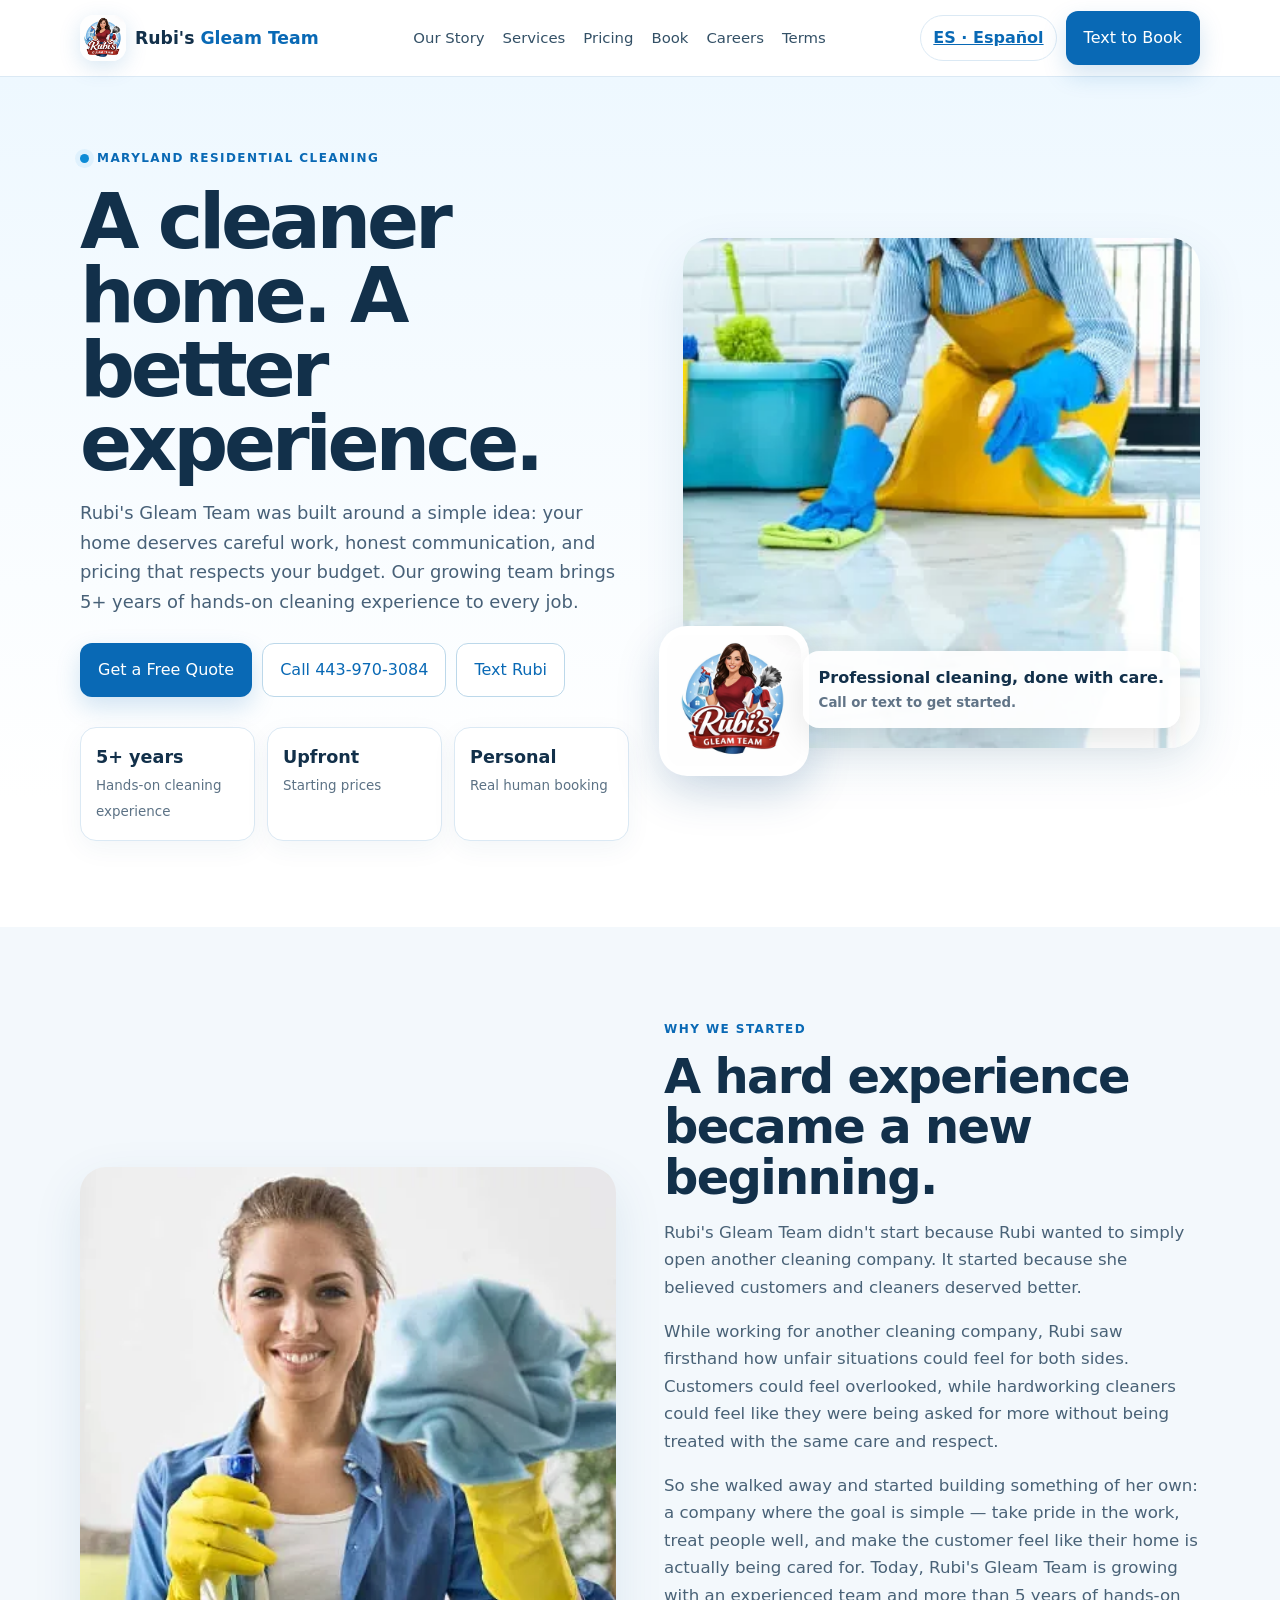
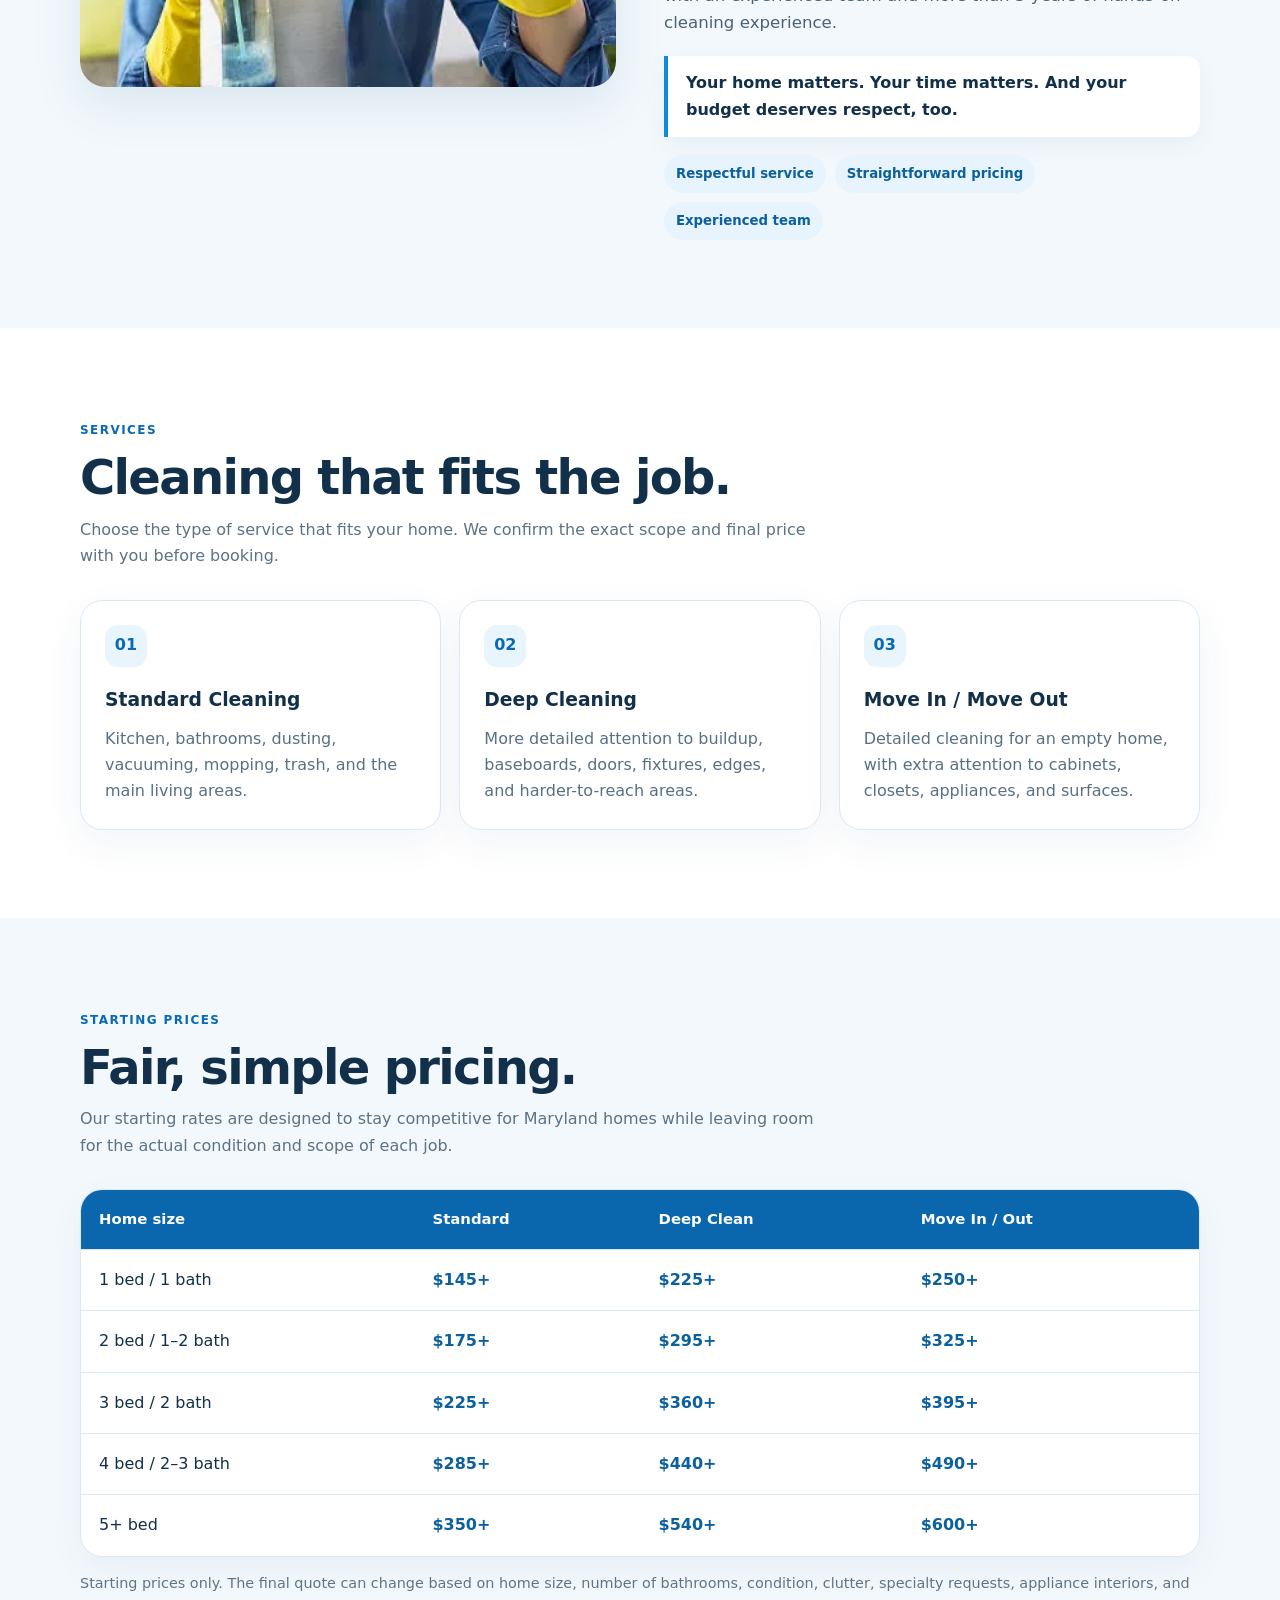
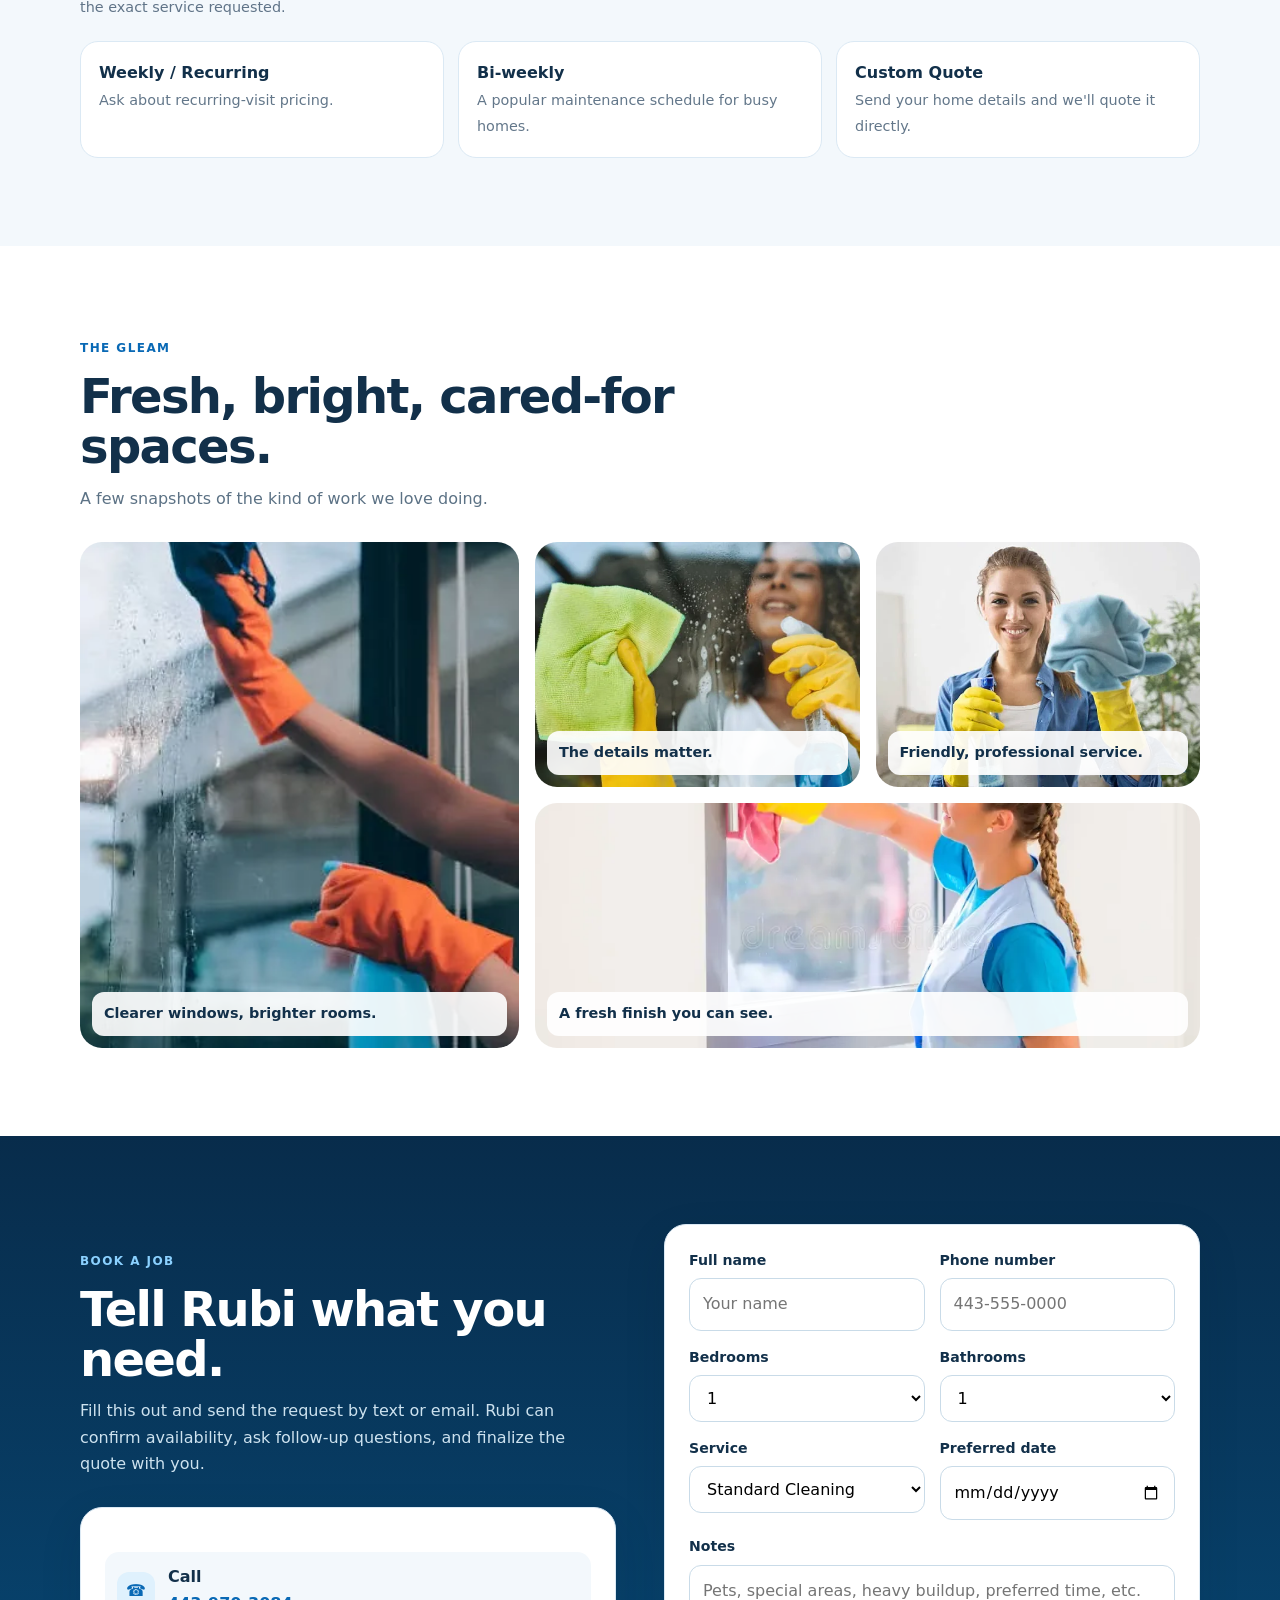
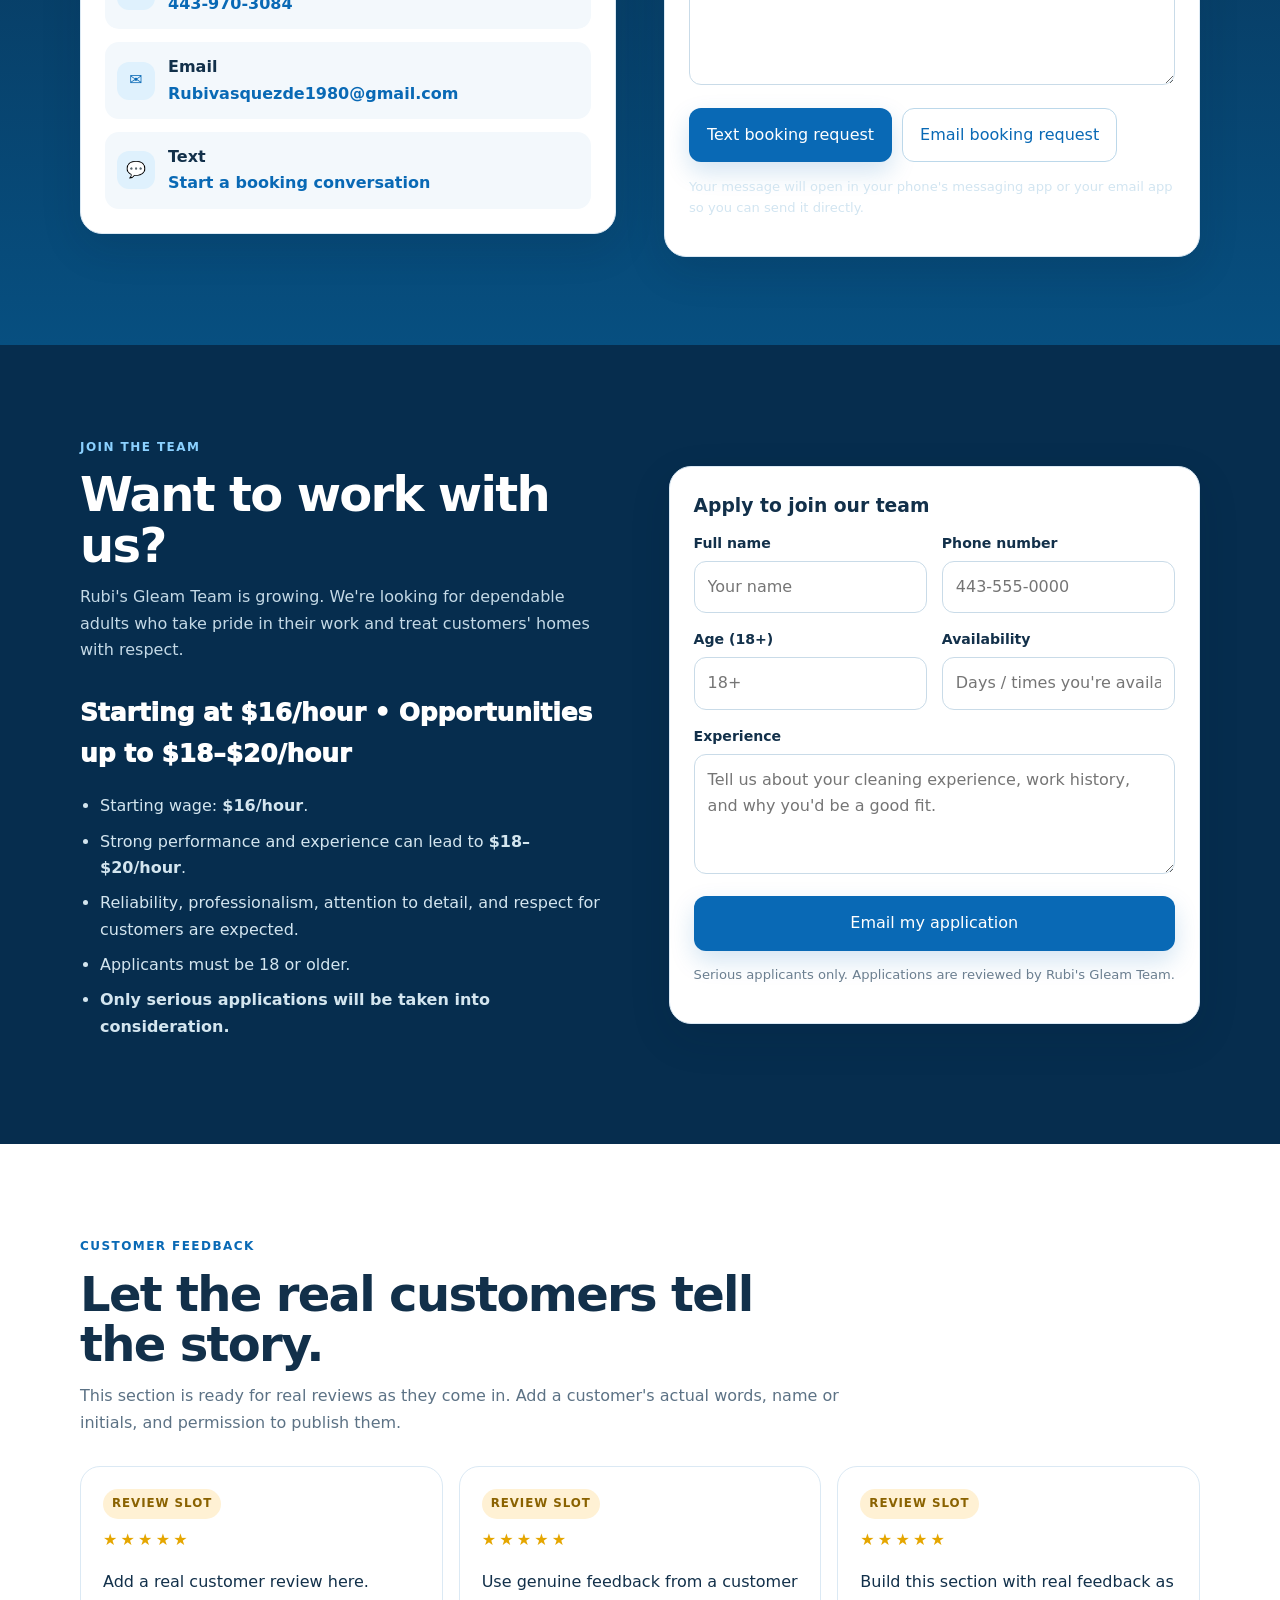
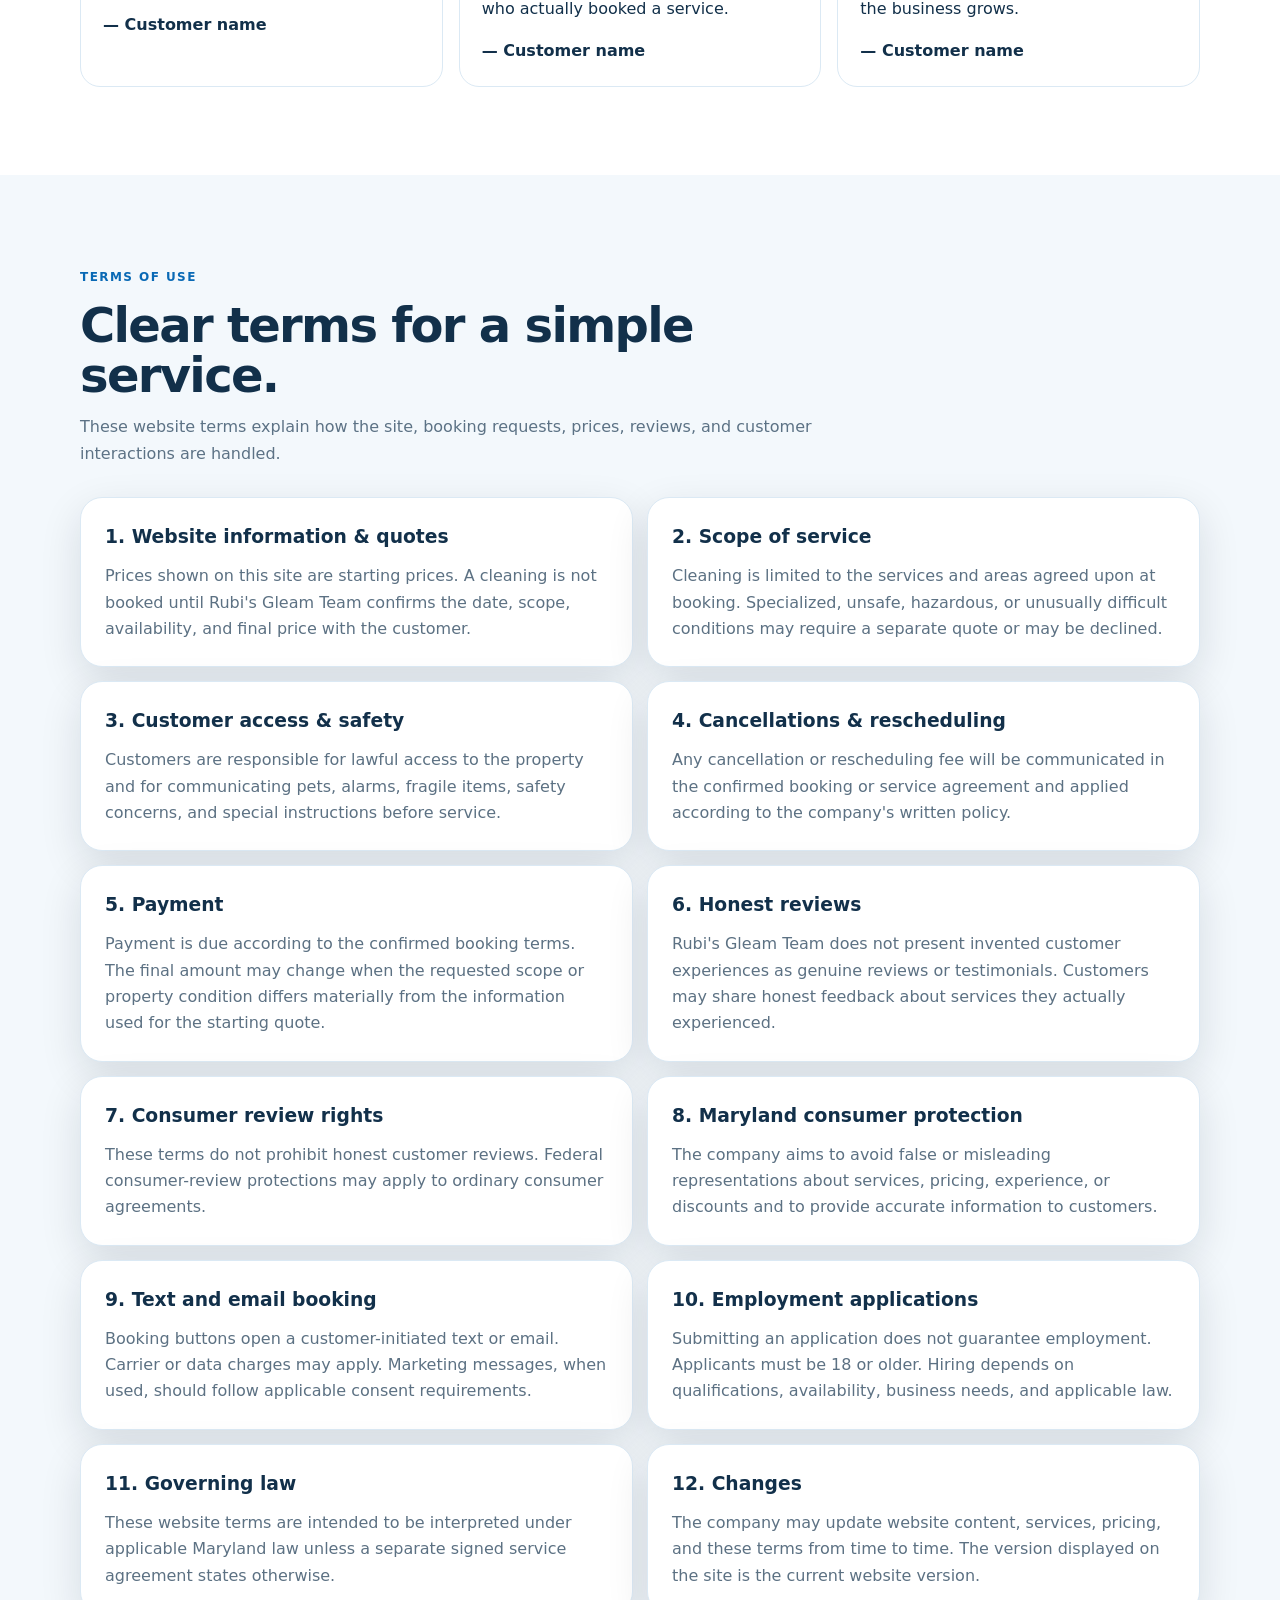
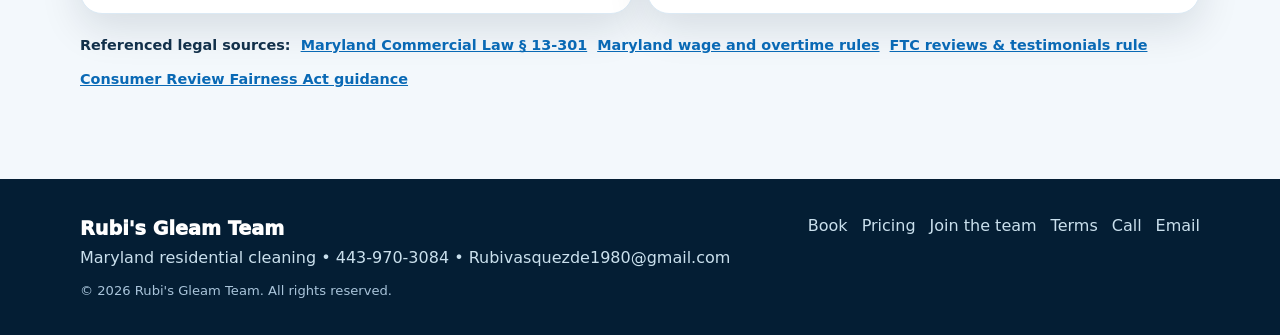
<file: index.html>
<!DOCTYPE html>

<!DOCTYPE html>

<html lang="en">
<head>
<meta charset="utf-8"/>
<meta content="width=device-width, initial-scale=1" name="viewport"/>
<meta content="Rubi's Gleam Team — professional residential cleaning in Maryland. Fair starting prices, experienced cleaners, and easy booking by text or email." name="description"/>
<title>Rubi's Gleam Team | Maryland Cleaning</title>
<style>

:root{--blue:#0969b5;--blue2:#0d8bd6;--ink:#12304a;--muted:#5c7285;--line:#dbe9f4;--soft:#f3f8fc;--white:#fff;--red:#a92b2b;--shadow:0 18px 50px rgba(9,74,125,.10)}
*{box-sizing:border-box} html{scroll-behavior:smooth} body{margin:0;font-family:Inter,ui-sans-serif,system-ui,-apple-system,Segoe UI,Roboto,Arial,sans-serif;color:var(--ink);background:#fff;line-height:1.65} img{max-width:100%;display:block} a{color:inherit} .container{width:min(1120px,92%);margin:auto}
.nav{position:sticky;top:0;z-index:20;background:rgba(255,255,255,.96);backdrop-filter:blur(10px);border-bottom:1px solid var(--line)} .nav-inner{min-height:76px;display:flex;align-items:center;gap:22px;justify-content:space-between} .brand{display:flex;align-items:center;gap:9px;font-weight:900;text-decoration:none;font-size:1.08rem;white-space:nowrap} .brand-logo{width:46px;height:46px;border-radius:14px;object-fit:cover;object-position:center;box-shadow:0 6px 22px rgba(9,105,181,.16)} .brand-text-accent{color:var(--blue)} .nav-links{display:flex;gap:18px;align-items:center;font-size:.93rem} .nav-links a{text-decoration:none;color:#335066} .nav-links a:hover{color:var(--blue)} .lang{border:1px solid var(--line);background:#fff;border-radius:999px;padding:9px 12px;font-weight:800;color:var(--blue);cursor:pointer} .mobile-book{display:none}
.btn{display:inline-flex;align-items:center;justify-content:center;gap:9px;border-radius:12px;padding:13px 17px;text-decoration:none;font-weight:800;border:1px solid transparent;cursor:pointer;font:inherit} .btn-primary{background:var(--blue);color:#fff;box-shadow:0 10px 24px rgba(9,105,181,.18)} .btn-primary:hover{background:#075a9a} .btn-secondary{background:#fff;color:var(--blue);border-color:#bcd8ea} .btn-secondary:hover{background:var(--soft)} .actions{display:flex;flex-wrap:wrap;gap:10px;margin:26px 0 0}
.hero{padding:68px 0 86px;background:linear-gradient(180deg,#eef8ff 0%,#fff 85%)} .hero-grid{display:grid;grid-template-columns:1.03fr .97fr;gap:54px;align-items:center} .eyebrow{display:inline-flex;align-items:center;gap:8px;color:var(--blue);font-weight:900;letter-spacing:.12em;text-transform:uppercase;font-size:.75rem} .dot{width:9px;height:9px;border-radius:50%;background:var(--blue2);box-shadow:0 0 0 5px #dff1fd} h1{font-size:clamp(3.1rem,6vw,5.5rem);line-height:.96;letter-spacing:-.055em;margin:14px 0 18px} h2{font-size:clamp(2rem,4vw,3rem);line-height:1.05;letter-spacing:-.035em;margin:10px 0 14px} h3{margin:0 0 10px} .hero-copy{font-size:1.12rem;color:#486178;max-width:630px} .hero-photo-wrap{position:relative} .hero-photo{height:510px;width:100%;object-fit:cover;object-position:42% center;border-radius:30px;box-shadow:var(--shadow)} .logo-float{position:absolute;left:-24px;bottom:-28px;width:150px;height:150px;object-fit:contain;border-radius:28px;background:#fff;padding:8px;box-shadow:0 18px 44px rgba(9,74,125,.18)} .hero-badge{position:absolute;right:20px;bottom:20px;background:rgba(255,255,255,.94);padding:14px 16px;border-radius:16px;box-shadow:0 12px 34px rgba(0,0,0,.10);font-weight:800} .hero-badge small{display:block;color:#617487;font-weight:600}
.meta-row{display:grid;grid-template-columns:repeat(3,1fr);gap:12px;margin-top:30px} .meta{background:#fff;border:1px solid var(--line);padding:15px;border-radius:16px;box-shadow:0 8px 26px rgba(10,70,125,.05)} .meta strong{display:block;font-size:1.1rem} .meta span{font-size:.84rem;color:var(--muted)}
section{padding:88px 0} .soft{background:var(--soft)} .section-head{max-width:760px;margin-bottom:30px} .section-head p{color:var(--muted);margin:0} .story-grid,.booking-grid,.career-grid{display:grid;grid-template-columns:1fr 1fr;gap:48px;align-items:center} .story-photo{width:100%;height:520px;object-fit:cover;object-position:center;border-radius:26px;box-shadow:var(--shadow)} .story-copy p{color:#496277;font-size:1.04rem} .story-quote{border-left:4px solid var(--blue2);padding:14px 18px;background:#fff;border-radius:0 14px 14px 0;font-weight:800;margin-top:20px;box-shadow:0 8px 24px rgba(10,70,125,.05)} .pill-row{display:flex;flex-wrap:wrap;gap:9px;margin-top:18px} .pill{padding:8px 12px;border-radius:999px;background:#e7f4fd;color:#0c609d;font-weight:800;font-size:.83rem}
.cards{display:grid;grid-template-columns:repeat(3,1fr);gap:18px} .card{padding:24px;border:1px solid var(--line);border-radius:22px;background:#fff;box-shadow:0 13px 40px rgba(10,70,125,.06)} .icon{width:42px;height:42px;border-radius:13px;background:#e9f5fd;color:var(--blue);display:grid;place-items:center;font-weight:900;margin-bottom:18px} .card p{color:#587084;margin:0}
.price-wrap{overflow-x:auto;border:1px solid var(--line);border-radius:22px;background:#fff;box-shadow:0 12px 35px rgba(10,70,125,.05)} table{width:100%;border-collapse:collapse;min-width:720px} th,td{padding:17px 18px;text-align:left;border-bottom:1px solid var(--line)} th{background:#0a66ad;color:#fff;font-size:.93rem} tr:last-child td{border-bottom:0} td strong{color:#0b609f} .price-note{margin:15px 0 0;color:#607488;font-size:.9rem} .pricing-chips{display:grid;grid-template-columns:repeat(3,1fr);gap:14px;margin-top:22px} .price-chip{padding:18px;border-radius:18px;border:1px solid var(--line);background:#fff} .price-chip b{display:block} .price-chip span{color:#63778a;font-size:.9rem}
.gallery-grid{display:grid;grid-template-columns:1.15fr .85fr .85fr;grid-template-rows:245px 245px;gap:16px} figure{margin:0;position:relative;overflow:hidden;border-radius:22px;background:#dfeef7} figure img{width:100%;height:100%;object-fit:cover} .gallery-main{grid-row:1 / span 2} .gallery-wide{grid-column:2 / span 2} figcaption{position:absolute;left:12px;right:12px;bottom:12px;background:rgba(255,255,255,.91);padding:10px 12px;border-radius:12px;font-weight:800;font-size:.9rem}
.booking{background:linear-gradient(180deg,#082c4b,#074f80);color:#fff} .booking .section-head p{color:#cde2ef} .contact-card,.form-card,.apply-card,.legal-card{background:#fff;color:var(--ink);border:1px solid var(--line);border-radius:22px;padding:24px;box-shadow:0 14px 42px rgba(2,26,45,.12)} .contact-lines{display:grid;gap:13px;margin-top:20px} .contact-line{display:flex;gap:13px;align-items:center;padding:12px;border-radius:14px;background:var(--soft)} .contact-line .mini{width:38px;height:38px;border-radius:12px;background:#dff1fd;color:var(--blue);display:grid;place-items:center;font-weight:900} .contact-line a{color:var(--blue);font-weight:850;text-decoration:none} .form-grid{display:grid;grid-template-columns:1fr 1fr;gap:15px} .full{grid-column:1 / -1} label{display:block;font-weight:800;font-size:.88rem;margin-bottom:6px} input,select,textarea{width:100%;border:1px solid #c9dbe8;border-radius:12px;padding:12px 13px;font:inherit;background:#fff} textarea{min-height:120px;resize:vertical} .form-actions{display:flex;gap:10px;flex-wrap:wrap;margin-top:15px} .tiny{font-size:.82rem;color:#688096} .booking .tiny{color:#d2e5f1}
.careers{background:#062d4e;color:#fff} .careers .section-head p{color:#c4d9e6} .pay{font-size:1.55rem;font-weight:950;color:#fff;margin:10px 0 18px} .career-points{padding-left:20px;color:#d3e5ef} .career-points li{margin:9px 0} .apply-card .tiny{color:#6b7f90} .apply-card{max-width:560px;justify-self:end}
.feedback-card{padding:22px;border:1px solid var(--line);border-radius:20px;background:#fff} .feedback-grid{display:grid;grid-template-columns:repeat(3,1fr);gap:16px} .stars{letter-spacing:.2em;color:#e5a600;margin:8px 0} .placeholder{display:inline-block;background:#fff1d4;color:#8a6200;border-radius:999px;padding:5px 9px;font-weight:850;font-size:.74rem;text-transform:uppercase;letter-spacing:.08em}
.legal-grid{display:grid;grid-template-columns:repeat(2,1fr);gap:14px} .legal-card p{margin:0;color:#5c7183} .legal-links{margin-top:20px;display:flex;flex-wrap:wrap;gap:10px;font-size:.9rem} .legal-links a{color:var(--blue);font-weight:800} footer{background:#041e34;color:#cae0ed;padding:34px 0} .footer-grid{display:flex;justify-content:space-between;gap:20px;align-items:flex-start} .footer-brand{font-size:1.2rem;font-weight:950;color:#fff} .footer-links{display:flex;flex-wrap:wrap;gap:14px;justify-content:flex-end} .footer-links a{text-decoration:none}
.lang-hidden{display:none!important}
@media (max-width:900px){.nav-links{display:none}.mobile-book{display:inline-flex;padding:10px 12px}.hero-grid,.story-grid,.booking-grid,.career-grid{grid-template-columns:1fr}.apply-card{justify-self:stretch;max-width:none}.cards,.feedback-grid,.pricing-chips,.legal-grid{grid-template-columns:1fr 1fr}.gallery-grid{grid-template-columns:1fr 1fr;grid-template-rows:250px 250px}.gallery-main{grid-row:1 / span 2}.gallery-wide{grid-column:2}.logo-float{left:18px}}
@media (max-width:640px){section{padding:68px 0}.hero{padding:52px 0 70px}.hero-photo{height:390px}.logo-float{width:106px;height:106px;left:14px;bottom:-18px}.hero-badge{left:88px;right:12px;bottom:14px}.meta-row,.cards,.feedback-grid,.pricing-chips,.legal-grid{grid-template-columns:1fr}.form-grid{grid-template-columns:1fr}.full{grid-column:auto}.gallery-grid{display:block}figure{height:245px;margin-bottom:14px}.footer-grid{flex-direction:column}.footer-links{justify-content:flex-start}.actions .btn,.form-actions .btn{width:100%}}

</style></head>
<body>
<nav aria-label="Main navigation" class="nav">
<div class="container nav-inner">
<a aria-label="Rubi's Gleam Team home" class="brand" href="#top"><img alt="Rubi's Gleam Team logo" class="brand-logo" src="[data-uri]"/><span>Rubi's <span class="brand-text-accent">Gleam Team</span></span></a>
<div class="nav-links">
<a data-en="Our Story" data-es="Nuestra historia" href="#story">Our Story</a>
<a data-en="Services" data-es="Servicios" href="#services">Services</a>
<a data-en="Pricing" data-es="Precios" href="#pricing">Pricing</a>
<a data-en="Book" data-es="Reservar" href="#booking">Book</a>
<a data-en="Careers" data-es="Empleo" href="#careers">Careers</a>
<a data-en="Terms" data-es="Términos" href="#terms">Terms</a>
</div>
<div style="display:flex;gap:9px;align-items:center">
<a aria-label="Switch to Spanish" class="lang" href="es.html">ES · Español</a>
<a class="btn btn-primary mobile-book" href="sms:14439703084">Text to Book</a>
</div>
</div>
</nav>
<main id="top">
<section class="hero">
<div class="container hero-grid">
<div>
<span class="eyebrow"><span class="dot"></span><span data-en="Maryland Residential Cleaning" data-es="Limpieza residencial en Maryland">Maryland Residential Cleaning</span></span>
<h1 data-en="A cleaner home. A better experience." data-es="Un hogar más limpio. Una mejor experiencia.">A cleaner home. A better experience.</h1>
<p class="hero-copy" data-en="Rubi's Gleam Team was built around a simple idea: your home deserves careful work, honest communication, and pricing that respects your budget. Our growing team brings 5+ years of hands-on cleaning experience to every job." data-es="Rubi's Gleam Team nació de una idea sencilla: tu hogar merece un trabajo cuidadoso, comunicación honesta y precios que respeten tu presupuesto. Nuestro equipo cuenta con más de 5 años de experiencia práctica en limpieza.">Rubi's Gleam Team was built around a simple idea: your home deserves careful work, honest communication, and pricing that respects your budget. Our growing team brings 5+ years of hands-on cleaning experience to every job.</p>
<div class="actions">
<a class="btn btn-primary" data-en="Get a Free Quote" data-es="Obtener una cotización gratis" href="#booking">Get a Free Quote</a>
<a class="btn btn-secondary" data-en="Call 443-970-3084" data-es="Llamar al 443-970-3084" href="tel:+14439703084">Call 443-970-3084</a>
<a class="btn btn-secondary" data-en="Text Rubi" data-es="Enviar texto a Rubi" href="sms:14439703084">Text Rubi</a>
</div>
<div class="meta-row">
<div class="meta"><strong data-en="5+ years" data-es="5+ años">5+ years</strong><span data-en="Hands-on cleaning experience" data-es="Experiencia práctica en limpieza">Hands-on cleaning experience</span></div>
<div class="meta"><strong data-en="Upfront" data-es="Claro desde el inicio">Upfront</strong><span data-en="Starting prices" data-es="Precios iniciales">Starting prices</span></div>
<div class="meta"><strong data-en="Personal" data-es="Personal">Personal</strong><span data-en="Real human booking" data-es="Reservación con una persona real">Real human booking</span></div>
</div>
</div>
<div class="hero-photo-wrap">
<img alt="Professional cleaner working on a bright floor" class="hero-photo" src="[data-uri]"/>
<img alt="Rubi's Gleam Team logo" class="logo-float" src="[data-uri]"/>
<div class="hero-badge"><span data-en="Professional cleaning, done with care." data-es="Limpieza profesional, hecha con cuidado.">Professional cleaning, done with care.</span><small data-en="Call or text to get started." data-es="Llama o envía un texto para comenzar.">Call or text to get started.</small></div>
</div>
</div>
</section>
<section class="soft" id="story">
<div class="container story-grid">
<div><img alt="Smiling professional cleaner" class="story-photo" src="[data-uri]"/></div>
<div>
<span class="eyebrow" data-en="Why we started" data-es="Por qué empezamos">Why we started</span>
<h2 data-en="A hard experience became a new beginning." data-es="Una experiencia difícil se convirtió en un nuevo comienzo.">A hard experience became a new beginning.</h2>
<div class="story-copy">
<p data-en="Rubi's Gleam Team didn't start because Rubi wanted to simply open another cleaning company. It started because she believed customers and cleaners deserved better." data-es="Rubi's Gleam Team no nació simplemente porque Rubi quisiera abrir otra empresa de limpieza. Nació porque ella creyó que tanto los clientes como los trabajadores merecían algo mejor.">Rubi's Gleam Team didn't start because Rubi wanted to simply open another cleaning company. It started because she believed customers and cleaners deserved better.</p>
<p data-en="While working for another cleaning company, Rubi saw firsthand how unfair situations could feel for both sides. Customers could feel overlooked, while hardworking cleaners could feel like they were being asked for more without being treated with the same care and respect." data-es="Mientras trabajaba para otra empresa de limpieza, Rubi vio de primera mano lo injustas que podían sentirse ciertas situaciones para ambos lados. Los clientes podían sentirse ignorados, mientras que los trabajadores dedicados podían sentir que se les pedía más sin recibir el mismo cuidado y respeto.">While working for another cleaning company, Rubi saw firsthand how unfair situations could feel for both sides. Customers could feel overlooked, while hardworking cleaners could feel like they were being asked for more without being treated with the same care and respect.</p>
<p data-en="So she walked away and started building something of her own: a company where the goal is simple — take pride in the work, treat people well, and make the customer feel like their home is actually being cared for. Today, Rubi's Gleam Team is growing with an experienced team and more than 5 years of hands-on cleaning experience." data-es="Así que decidió dar un paso adelante y construir algo propio: una empresa con una meta sencilla — hacer un trabajo del que podamos estar orgullosos, tratar bien a las personas y hacer que el cliente sienta que su hogar realmente está en buenas manos. Hoy, Rubi's Gleam Team sigue creciendo con un equipo experimentado y más de 5 años de experiencia práctica en limpieza.">So she walked away and started building something of her own: a company where the goal is simple — take pride in the work, treat people well, and make the customer feel like their home is actually being cared for. Today, Rubi's Gleam Team is growing with an experienced team and more than 5 years of hands-on cleaning experience.</p>
</div>
<div class="story-quote" data-en="Your home matters. Your time matters. And your budget deserves respect, too." data-es="Tu hogar importa. Tu tiempo importa. Y tu presupuesto también merece respeto.">Your home matters. Your time matters. And your budget deserves respect, too.</div>
<div class="pill-row"><span class="pill" data-en="Respectful service" data-es="Servicio respetuoso">Respectful service</span><span class="pill" data-en="Straightforward pricing" data-es="Precios claros">Straightforward pricing</span><span class="pill" data-en="Experienced team" data-es="Equipo con experiencia">Experienced team</span></div>
</div>
</div>
</section>
<section id="services">
<div class="container">
<div class="section-head"><span class="eyebrow" data-en="Services" data-es="Servicios">Services</span><h2 data-en="Cleaning that fits the job." data-es="Limpieza que se adapta al trabajo.">Cleaning that fits the job.</h2><p data-en="Choose the type of service that fits your home. We confirm the exact scope and final price with you before booking." data-es="Elige el tipo de servicio que mejor se adapte a tu hogar. Confirmamos contigo el alcance exacto y el precio final antes de reservar.">Choose the type of service that fits your home. We confirm the exact scope and final price with you before booking.</p></div>
<div class="cards">
<article class="card"><div class="icon">01</div><h3 data-en="Standard Cleaning" data-es="Limpieza estándar">Standard Cleaning</h3><p data-en="Kitchen, bathrooms, dusting, vacuuming, mopping, trash, and the main living areas." data-es="Cocina, baños, quitar polvo, aspirar, trapear, sacar basura y las áreas principales de la casa.">Kitchen, bathrooms, dusting, vacuuming, mopping, trash, and the main living areas.</p></article>
<article class="card"><div class="icon">02</div><h3 data-en="Deep Cleaning" data-es="Limpieza profunda">Deep Cleaning</h3><p data-en="More detailed attention to buildup, baseboards, doors, fixtures, edges, and harder-to-reach areas." data-es="Más atención a acumulación, zócalos, puertas, accesorios, bordes y áreas de difícil acceso.">More detailed attention to buildup, baseboards, doors, fixtures, edges, and harder-to-reach areas.</p></article>
<article class="card"><div class="icon">03</div><h3 data-en="Move In / Move Out" data-es="Mudanza: entrada / salida">Move In / Move Out</h3><p data-en="Detailed cleaning for an empty home, with extra attention to cabinets, closets, appliances, and surfaces." data-es="Limpieza detallada para una casa vacía, con atención adicional a gabinetes, clósets, electrodomésticos y superficies.">Detailed cleaning for an empty home, with extra attention to cabinets, closets, appliances, and surfaces.</p></article>
</div>
</div>
</section>
<section class="soft" id="pricing">
<div class="container">
<div class="section-head"><span class="eyebrow" data-en="Starting prices" data-es="Precios iniciales">Starting prices</span><h2 data-en="Fair, simple pricing." data-es="Precios justos y sencillos.">Fair, simple pricing.</h2><p data-en="Our starting rates are designed to stay competitive for Maryland homes while leaving room for the actual condition and scope of each job." data-es="Nuestros precios iniciales están diseñados para ser competitivos en Maryland, dejando espacio para ajustar según la condición y el alcance real de cada trabajo.">Our starting rates are designed to stay competitive for Maryland homes while leaving room for the actual condition and scope of each job.</p></div>
<div class="price-wrap"><table><thead><tr><th data-en="Home size" data-es="Tamaño del hogar">Home size</th><th data-en="Standard" data-es="Estándar">Standard</th><th data-en="Deep Clean" data-es="Profunda">Deep Clean</th><th data-en="Move In / Out" data-es="Entrada / salida">Move In / Out</th></tr></thead><tbody>
<tr><td data-en="1 bed / 1 bath" data-es="1 recámara / 1 baño">1 bed / 1 bath</td><td><strong>$145+</strong></td><td><strong>$225+</strong></td><td><strong>$250+</strong></td></tr>
<tr><td data-en="2 bed / 1–2 bath" data-es="2 recámaras / 1–2 baños">2 bed / 1–2 bath</td><td><strong>$175+</strong></td><td><strong>$295+</strong></td><td><strong>$325+</strong></td></tr>
<tr><td data-en="3 bed / 2 bath" data-es="3 recámaras / 2 baños">3 bed / 2 bath</td><td><strong>$225+</strong></td><td><strong>$360+</strong></td><td><strong>$395+</strong></td></tr>
<tr><td data-en="4 bed / 2–3 bath" data-es="4 recámaras / 2–3 baños">4 bed / 2–3 bath</td><td><strong>$285+</strong></td><td><strong>$440+</strong></td><td><strong>$490+</strong></td></tr>
<tr><td data-en="5+ bed" data-es="5+ recámaras">5+ bed</td><td><strong>$350+</strong></td><td><strong>$540+</strong></td><td><strong>$600+</strong></td></tr>
</tbody></table></div>
<p class="price-note" data-en="Starting prices only. The final quote can change based on home size, number of bathrooms, condition, clutter, specialty requests, appliance interiors, and the exact service requested." data-es="Solo son precios iniciales. La cotización final puede cambiar según el tamaño, la cantidad de baños, la condición, el desorden, solicitudes especiales, interiores de electrodomésticos y el servicio exacto.">Starting prices only. The final quote can change based on home size, number of bathrooms, condition, clutter, specialty requests, appliance interiors, and the exact service requested.</p>
<div class="pricing-chips"><div class="price-chip"><b data-en="Weekly / Recurring" data-es="Semanal / Recurrente">Weekly / Recurring</b><span data-en="Ask about recurring-visit pricing." data-es="Pregunta por precios para visitas recurrentes.">Ask about recurring-visit pricing.</span></div><div class="price-chip"><b data-en="Bi-weekly" data-es="Cada dos semanas">Bi-weekly</b><span data-en="A popular maintenance schedule for busy homes." data-es="Un horario popular para mantener la casa al día.">A popular maintenance schedule for busy homes.</span></div><div class="price-chip"><b data-en="Custom Quote" data-es="Cotización personalizada">Custom Quote</b><span data-en="Send your home details and we'll quote it directly." data-es="Envíanos los detalles de tu hogar y te daremos una cotización.">Send your home details and we'll quote it directly.</span></div></div>
</div>
</section>
<section>
<div class="container">
<div class="section-head"><span class="eyebrow" data-en="The Gleam" data-es="El brillo">The Gleam</span><h2 data-en="Fresh, bright, cared-for spaces." data-es="Espacios frescos, brillantes y bien cuidados.">Fresh, bright, cared-for spaces.</h2><p data-en="A few snapshots of the kind of work we love doing." data-es="Algunas imágenes del tipo de trabajo que nos encanta hacer.">A few snapshots of the kind of work we love doing.</p></div>
<div class="gallery-grid">
<figure class="gallery-main"><img alt="Cleaner wiping a window" src="[data-uri]"/><figcaption data-en="Clearer windows, brighter rooms." data-es="Ventanas más limpias, habitaciones más brillantes.">Clearer windows, brighter rooms.</figcaption></figure>
<figure><img alt="Cleaner wiping glass with a cloth and spray bottle" src="[data-uri]"/><figcaption data-en="The details matter." data-es="Los detalles importan.">The details matter.</figcaption></figure>
<figure><img alt="Smiling professional cleaner holding cleaning supplies" src="[data-uri]"/><figcaption data-en="Friendly, professional service." data-es="Servicio amable y profesional.">Friendly, professional service.</figcaption></figure>
<figure class="gallery-wide"><img alt="Cleaner wiping a glass door" src="[data-uri]"/><figcaption data-en="A fresh finish you can see." data-es="Un acabado fresco que se nota.">A fresh finish you can see.</figcaption></figure>
</div>
</div>
</section>
<section class="booking" id="booking">
<div class="container booking-grid">
<div><div class="section-head"><span class="eyebrow" data-en="Book a job" data-es="Reservar un trabajo" style="color:#8bd1ff">Book a job</span><h2 data-en="Tell Rubi what you need." data-es="Dile a Rubi lo que necesitas.">Tell Rubi what you need.</h2><p data-en="Fill this out and send the request by text or email. Rubi can confirm availability, ask follow-up questions, and finalize the quote with you." data-es="Completa esto y envía la solicitud por texto o correo. Rubi puede confirmar disponibilidad, hacer preguntas y finalizar la cotización contigo.">Fill this out and send the request by text or email. Rubi can confirm availability, ask follow-up questions, and finalize the quote with you.</p></div>
<div class="contact-card"><div class="contact-lines">
<div class="contact-line"><div class="mini">☎</div><div><strong data-en="Call" data-es="Llamar">Call</strong><br/><a href="tel:+14439703084">443-970-3084</a></div></div>
<div class="contact-line"><div class="mini">✉</div><div><strong data-en="Email" data-es="Correo">Email</strong><br/><a href="mailto:Rubivasquezde1980@gmail.com">Rubivasquezde1980@gmail.com</a></div></div>
<div class="contact-line"><div class="mini">💬</div><div><strong data-en="Text" data-es="Texto">Text</strong><br/><a data-en="Start a booking conversation" data-es="Iniciar una conversación para reservar" href="sms:14439703084">Start a booking conversation</a></div></div>
</div></div></div>
<div class="form-card">
<div class="form-grid">
<div><label data-en="Full name" data-es="Nombre completo" for="name">Full name</label><input data-en-placeholder="Your name" data-es-placeholder="Tu nombre" id="name" placeholder="Your name"/></div>
<div><label data-en="Phone number" data-es="Número de teléfono" for="phone">Phone number</label><input data-en-placeholder="443-555-0000" data-es-placeholder="443-555-0000" id="phone" placeholder="443-555-0000"/></div>
<div><label data-en="Bedrooms" data-es="Recámaras" for="beds">Bedrooms</label><select id="beds"><option value="1">1</option><option value="2">2</option><option value="3">3</option><option value="4">4</option><option value="5+">5+</option></select></div>
<div><label data-en="Bathrooms" data-es="Baños" for="baths">Bathrooms</label><select id="baths"><option value="1">1</option><option value="2">2</option><option value="3+">3+</option></select></div>
<div><label data-en="Service" data-es="Servicio" for="service">Service</label><select id="service"><option data-en-option="Standard Cleaning" data-es-option="Limpieza estándar" value="Standard Cleaning">Standard Cleaning</option><option data-en-option="Deep Cleaning" data-es-option="Limpieza profunda" value="Deep Cleaning">Deep Cleaning</option><option data-en-option="Move In / Move Out" data-es-option="Entrada / salida" value="Move In / Move Out">Move In / Move Out</option></select></div>
<div><label data-en="Preferred date" data-es="Fecha preferida" for="date">Preferred date</label><input id="date" type="date"/></div>
<div class="full"><label data-en="Notes" data-es="Notas" for="notes">Notes</label><textarea data-en-placeholder="Pets, special areas, heavy buildup, preferred time, etc." data-es-placeholder="Mascotas, áreas especiales, suciedad acumulada, horario preferido, etc." id="notes" placeholder="Pets, special areas, heavy buildup, preferred time, etc."></textarea></div>
</div>
<div class="form-actions"><button class="btn btn-primary" data-en="Text booking request" data-es="Enviar solicitud por texto" id="textBooking" type="button">Text booking request</button><button class="btn btn-secondary" data-en="Email booking request" data-es="Enviar solicitud por correo" id="emailBooking" type="button">Email booking request</button></div>
<p class="tiny" data-en="Your message will open in your phone's messaging app or your email app so you can send it directly." data-es="Tu mensaje abrirá la aplicación de mensajes o correo para que puedas enviarlo directamente.">Your message will open in your phone's messaging app or your email app so you can send it directly.</p>
</div>
</div>
</section>
<section class="careers" id="careers">
<div class="container career-grid">
<div><div class="section-head"><span class="eyebrow" data-en="Join the team" data-es="Únete al equipo" style="color:#8bd1ff">Join the team</span><h2 data-en="Want to work with us?" data-es="¿Quieres trabajar con nosotros?">Want to work with us?</h2><p data-en="Rubi's Gleam Team is growing. We're looking for dependable adults who take pride in their work and treat customers' homes with respect." data-es="Rubi's Gleam Team está creciendo. Buscamos adultos responsables que se sientan orgullosos de su trabajo y traten los hogares de nuestros clientes con respeto.">Rubi's Gleam Team is growing. We're looking for dependable adults who take pride in their work and treat customers' homes with respect.</p></div>
<div class="pay" data-en="Starting at $16/hour • Opportunities up to $18–$20/hour" data-es="Desde $16 por hora • Oportunidades de hasta $18–$20 por hora">Starting at $16/hour • Opportunities up to $18–$20/hour</div>
<ul class="career-points"><li data-en="Starting wage: $16/hour." data-es="Salario inicial: $16 por hora.">Starting wage: <strong>$16/hour</strong>.</li><li data-en="Strong performance and experience can lead to $18–$20/hour." data-es="El buen desempeño y la experiencia pueden llevar a $18–$20 por hora.">Strong performance and experience can lead to <strong>$18–$20/hour</strong>.</li><li data-en="Reliability, professionalism, attention to detail, and respect for customers are expected." data-es="Se espera responsabilidad, profesionalismo, atención al detalle y respeto por los clientes.">Reliability, professionalism, attention to detail, and respect for customers are expected.</li><li data-en="Applicants must be 18 or older." data-es="Los solicitantes deben tener 18 años o más.">Applicants must be 18 or older.</li><li data-en="Only serious applications will be taken into consideration." data-es="Solo se tomarán en consideración las solicitudes serias."><strong>Only serious applications will be taken into consideration.</strong></li></ul></div>
<div class="apply-card"><h3 data-en="Apply to join our team" data-es="Solicita unirte a nuestro equipo">Apply to join our team</h3><div class="form-grid"><div><label data-en="Full name" data-es="Nombre completo" for="appName">Full name</label><input data-en-placeholder="Your name" data-es-placeholder="Tu nombre" id="appName" placeholder="Your name"/></div><div><label data-en="Phone number" data-es="Número de teléfono" for="appPhone">Phone number</label><input data-en-placeholder="443-555-0000" data-es-placeholder="443-555-0000" id="appPhone" placeholder="443-555-0000"/></div><div><label data-en="Age (18+)" data-es="Edad (18+)" for="appAge">Age (18+)</label><input id="appAge" max="100" min="18" placeholder="18+" type="number"/></div><div><label data-en="Availability" data-es="Disponibilidad" for="appAvailability">Availability</label><input data-en-placeholder="Days / times you're available" data-es-placeholder="Días / horarios disponibles" id="appAvailability" placeholder="Days / times you're available"/></div><div class="full"><label data-en="Experience" data-es="Experiencia" for="appExperience">Experience</label><textarea data-en-placeholder="Tell us about your cleaning experience, work history, and why you'd be a good fit." data-es-placeholder="Cuéntanos sobre tu experiencia en limpieza, historial laboral y por qué serías una buena opción." id="appExperience" placeholder="Tell us about your cleaning experience, work history, and why you'd be a good fit."></textarea></div></div><button class="btn btn-primary" data-en="Email my application" data-es="Enviar mi solicitud" id="applyBtn" style="width:100%;margin-top:14px" type="button">Email my application</button><p class="tiny" data-en="Serious applicants only. Applications are reviewed by Rubi's Gleam Team." data-es="Solo solicitantes serios. Las solicitudes serán revisadas por Rubi's Gleam Team.">Serious applicants only. Applications are reviewed by Rubi's Gleam Team.</p></div>
</div>
</section>
<section>
<div class="container"><div class="section-head"><span class="eyebrow" data-en="Customer feedback" data-es="Opiniones de clientes">Customer feedback</span><h2 data-en="Let the real customers tell the story." data-es="Deja que nuestros clientes reales cuenten la historia.">Let the real customers tell the story.</h2><p data-en="This section is ready for real reviews as they come in. Add a customer's actual words, name or initials, and permission to publish them." data-es="Esta sección está lista para reseñas reales. Agrega las palabras reales del cliente, su nombre o iniciales y su permiso para publicarlas.">This section is ready for real reviews as they come in. Add a customer's actual words, name or initials, and permission to publish them.</p></div><div class="feedback-grid">
<article class="feedback-card"><span class="placeholder" data-en="Review slot" data-es="Espacio para reseña">Review slot</span><div class="stars">★★★★★</div><p data-en="Add a real customer review here." data-es="Agrega aquí una reseña real de un cliente.">Add a real customer review here.</p><strong data-en="— Customer name" data-es="— Nombre del cliente">— Customer name</strong></article>
<article class="feedback-card"><span class="placeholder" data-en="Review slot" data-es="Espacio para reseña">Review slot</span><div class="stars">★★★★★</div><p data-en="Use genuine feedback from a customer who actually booked a service." data-es="Usa comentarios genuinos de un cliente que realmente haya reservado un servicio.">Use genuine feedback from a customer who actually booked a service.</p><strong data-en="— Customer name" data-es="— Nombre del cliente">— Customer name</strong></article>
<article class="feedback-card"><span class="placeholder" data-en="Review slot" data-es="Espacio para reseña">Review slot</span><div class="stars">★★★★★</div><p data-en="Build this section with real feedback as the business grows." data-es="Completa esta sección con comentarios reales a medida que crezca el negocio.">Build this section with real feedback as the business grows.</p><strong data-en="— Customer name" data-es="— Nombre del cliente">— Customer name</strong></article>
</div></div>
</section>
<section class="soft" id="terms">
<div class="container"><div class="section-head"><span class="eyebrow" data-en="Terms of Use" data-es="Términos de uso">Terms of Use</span><h2 data-en="Clear terms for a simple service." data-es="Términos claros para un servicio sencillo.">Clear terms for a simple service.</h2><p data-en="These website terms explain how the site, booking requests, prices, reviews, and customer interactions are handled." data-es="Estos términos explican cómo se manejan el sitio, las solicitudes de reserva, los precios, las reseñas y las interacciones con los clientes.">These website terms explain how the site, booking requests, prices, reviews, and customer interactions are handled.</p></div>
<div class="legal-grid">
<article class="legal-card"><h3 data-en="1. Website information &amp; quotes" data-es="1. Información del sitio y cotizaciones">1. Website information &amp; quotes</h3><p data-en="Prices shown on this site are starting prices. A cleaning is not booked until Rubi's Gleam Team confirms the date, scope, availability, and final price with the customer." data-es="Los precios mostrados son precios iniciales. La limpieza no queda reservada hasta que Rubi's Gleam Team confirme la fecha, alcance, disponibilidad y precio final con el cliente.">Prices shown on this site are starting prices. A cleaning is not booked until Rubi's Gleam Team confirms the date, scope, availability, and final price with the customer.</p></article>
<article class="legal-card"><h3 data-en="2. Scope of service" data-es="2. Alcance del servicio">2. Scope of service</h3><p data-en="Cleaning is limited to the services and areas agreed upon at booking. Specialized, unsafe, hazardous, or unusually difficult conditions may require a separate quote or may be declined." data-es="La limpieza se limita a los servicios y áreas acordados. Condiciones especializadas, inseguras, peligrosas o inusualmente difíciles pueden requerir otra cotización o ser rechazadas.">Cleaning is limited to the services and areas agreed upon at booking. Specialized, unsafe, hazardous, or unusually difficult conditions may require a separate quote or may be declined.</p></article>
<article class="legal-card"><h3 data-en="3. Customer access &amp; safety" data-es="3. Acceso y seguridad">3. Customer access &amp; safety</h3><p data-en="Customers are responsible for lawful access to the property and for communicating pets, alarms, fragile items, safety concerns, and special instructions before service." data-es="Los clientes son responsables del acceso legal a la propiedad y de comunicar mascotas, alarmas, artículos frágiles, preocupaciones de seguridad e instrucciones especiales antes del servicio.">Customers are responsible for lawful access to the property and for communicating pets, alarms, fragile items, safety concerns, and special instructions before service.</p></article>
<article class="legal-card"><h3 data-en="4. Cancellations &amp; rescheduling" data-es="4. Cancelaciones y cambios">4. Cancellations &amp; rescheduling</h3><p data-en="Any cancellation or rescheduling fee will be communicated in the confirmed booking or service agreement and applied according to the company's written policy." data-es="Cualquier cargo por cancelación o cambio se comunicará en la reserva confirmada o acuerdo de servicio y se aplicará según la política escrita de la empresa.">Any cancellation or rescheduling fee will be communicated in the confirmed booking or service agreement and applied according to the company's written policy.</p></article>
<article class="legal-card"><h3 data-en="5. Payment" data-es="5. Pago">5. Payment</h3><p data-en="Payment is due according to the confirmed booking terms. The final amount may change when the requested scope or property condition differs materially from the information used for the starting quote." data-es="El pago se debe realizar según los términos de la reserva confirmada. El monto final puede cambiar cuando el alcance o la condición del hogar difieran materialmente de la información usada para la cotización inicial.">Payment is due according to the confirmed booking terms. The final amount may change when the requested scope or property condition differs materially from the information used for the starting quote.</p></article>
<article class="legal-card"><h3 data-en="6. Honest reviews" data-es="6. Reseñas honestas">6. Honest reviews</h3><p data-en="Rubi's Gleam Team does not present invented customer experiences as genuine reviews or testimonials. Customers may share honest feedback about services they actually experienced." data-es="Rubi's Gleam Team no presenta experiencias de clientes inventadas como reseñas o testimonios reales. Los clientes pueden compartir comentarios honestos sobre servicios que realmente recibieron.">Rubi's Gleam Team does not present invented customer experiences as genuine reviews or testimonials. Customers may share honest feedback about services they actually experienced.</p></article>
<article class="legal-card"><h3 data-en="7. Consumer review rights" data-es="7. Derechos sobre reseñas">7. Consumer review rights</h3><p data-en="These terms do not prohibit honest customer reviews. Federal consumer-review protections may apply to ordinary consumer agreements." data-es="Estos términos no prohíben las reseñas honestas de los clientes. Las protecciones federales sobre reseñas de consumidores pueden aplicarse a acuerdos ordinarios con consumidores.">These terms do not prohibit honest customer reviews. Federal consumer-review protections may apply to ordinary consumer agreements.</p></article>
<article class="legal-card"><h3 data-en="8. Maryland consumer protection" data-es="8. Protección al consumidor de Maryland">8. Maryland consumer protection</h3><p data-en="The company aims to avoid false or misleading representations about services, pricing, experience, or discounts and to provide accurate information to customers." data-es="La empresa busca evitar declaraciones falsas o engañosas sobre servicios, precios, experiencia o descuentos y proporcionar información precisa a los clientes.">The company aims to avoid false or misleading representations about services, pricing, experience, or discounts and to provide accurate information to customers.</p></article>
<article class="legal-card"><h3 data-en="9. Text and email booking" data-es="9. Reservas por texto y correo">9. Text and email booking</h3><p data-en="Booking buttons open a customer-initiated text or email. Carrier or data charges may apply. Marketing messages, when used, should follow applicable consent requirements." data-es="Los botones de reserva abren un mensaje de texto o correo iniciado por el cliente. Pueden aplicarse cargos del operador o datos. Los mensajes de marketing, cuando se usen, deben seguir los requisitos de consentimiento aplicables.">Booking buttons open a customer-initiated text or email. Carrier or data charges may apply. Marketing messages, when used, should follow applicable consent requirements.</p></article>
<article class="legal-card"><h3 data-en="10. Employment applications" data-es="10. Solicitudes de empleo">10. Employment applications</h3><p data-en="Submitting an application does not guarantee employment. Applicants must be 18 or older. Hiring depends on qualifications, availability, business needs, and applicable law." data-es="Enviar una solicitud no garantiza empleo. Los solicitantes deben tener 18 años o más. La contratación depende de las calificaciones, disponibilidad, necesidades del negocio y la ley aplicable.">Submitting an application does not guarantee employment. Applicants must be 18 or older. Hiring depends on qualifications, availability, business needs, and applicable law.</p></article>
<article class="legal-card"><h3 data-en="11. Governing law" data-es="11. Ley aplicable">11. Governing law</h3><p data-en="These website terms are intended to be interpreted under applicable Maryland law unless a separate signed service agreement states otherwise." data-es="Estos términos están destinados a interpretarse conforme a la ley aplicable de Maryland, salvo que un acuerdo de servicio firmado indique lo contrario.">These website terms are intended to be interpreted under applicable Maryland law unless a separate signed service agreement states otherwise.</p></article>
<article class="legal-card"><h3 data-en="12. Changes" data-es="12. Cambios">12. Changes</h3><p data-en="The company may update website content, services, pricing, and these terms from time to time. The version displayed on the site is the current website version." data-es="La empresa puede actualizar el contenido, servicios, precios y estos términos con el tiempo. La versión mostrada en el sitio es la versión vigente del sitio.">The company may update website content, services, pricing, and these terms from time to time. The version displayed on the site is the current website version.</p></article>
</div>
<div class="legal-links"><strong data-en="Referenced legal sources:" data-es="Fuentes legales consultadas:">Referenced legal sources:</strong><a href="https://mgaleg.maryland.gov/mgawebsite/Laws/StatuteText?article=gcl&amp;section=13-301" rel="noopener noreferrer" target="_blank">Maryland Commercial Law § 13-301</a><a href="https://www.labor.maryland.gov/labor/wages/wagehrfacts.shtml" rel="noopener noreferrer" target="_blank">Maryland wage and overtime rules</a><a href="https://www.ftc.gov/business-guidance/resources/consumer-reviews-testimonials-rule-questions-answers" rel="noopener noreferrer" target="_blank">FTC reviews &amp; testimonials rule</a><a href="https://www.ftc.gov/business-guidance/resources/consumer-review-fairness-act-what-businesses-need-know" rel="noopener noreferrer" target="_blank">Consumer Review Fairness Act guidance</a></div>
</div>
</section>
</main>
<footer><div class="container footer-grid"><div><div class="footer-brand">Rubi's Gleam Team</div><div data-en="Maryland residential cleaning • 443-970-3084 • Rubivasquezde1980@gmail.com" data-es="Limpieza residencial en Maryland • 443-970-3084 • Rubivasquezde1980@gmail.com">Maryland residential cleaning • 443-970-3084 • Rubivasquezde1980@gmail.com</div><div class="tiny" style="margin-top:8px;color:#a9c4da">© <span id="year"></span> Rubi's Gleam Team. All rights reserved.</div></div><div class="footer-links"><a data-en="Book" data-es="Reservar" href="#booking">Book</a><a data-en="Pricing" data-es="Precios" href="#pricing">Pricing</a><a data-en="Join the team" data-es="Únete al equipo" href="#careers">Join the team</a><a data-en="Terms" data-es="Términos" href="#terms">Terms</a><a data-en="Call" data-es="Llamar" href="tel:+14439703084">Call</a><a data-en="Email" data-es="Correo" href="mailto:Rubivasquezde1980@gmail.com">Email</a></div></div></footer>
<script>(() => {
  const MOM_PHONE = '14439703084';
  const MOM_EMAIL = 'Rubivasquezde1980@gmail.com';
  const currentLang = document.documentElement.lang === 'es' ? 'es' : 'en';

  const v = (id) => {
    const el = document.getElementById(id);
    return el ? el.value.trim() : '';
  };

  const bookingBody = () => {
    const labels = currentLang === 'es'
      ? { req:'Hola Rubi, me gustaría solicitar una cotización de limpieza.', name:'Nombre', phone:'Teléfono', home:'Casa', service:'Servicio', date:'Fecha preferida', notes:'Notas' }
      : { req:'Hi Rubi, I’d like to request a cleaning quote.', name:'Name', phone:'Phone', home:'Home', service:'Service', date:'Preferred date', notes:'Notes' };
    const service = document.getElementById('service');
    return `${labels.req}\n\n${labels.name}: ${v('name') || '-'}\n${labels.phone}: ${v('phone') || '-'}\n${labels.home}: ${v('beds')} bedroom(s), ${v('baths')} bathroom(s)\n${labels.service}: ${service ? service.value : '-'}\n${labels.date}: ${v('date') || '-'}\n${labels.notes}: ${v('notes') || '-'}`;
  };

  const textBooking = document.getElementById('textBooking');
  if (textBooking) textBooking.addEventListener('click', () => {
    window.location.href = 'sms:' + MOM_PHONE + '&body=' + encodeURIComponent(bookingBody());
  });

  const emailBooking = document.getElementById('emailBooking');
  if (emailBooking) emailBooking.addEventListener('click', () => {
    const subject = currentLang === 'es' ? 'Solicitud de cotización de limpieza' : 'Cleaning Quote Request';
    window.location.href = 'mailto:' + MOM_EMAIL + '?subject=' + encodeURIComponent(subject) + '&body=' + encodeURIComponent(bookingBody());
  });

  const applyBtn = document.getElementById('applyBtn');
  if (applyBtn) applyBtn.addEventListener('click', () => {
    const age = Number(v('appAge'));
    if (!age || age < 18) {
      alert(currentLang === 'es' ? 'Los solicitantes deben tener 18 años o más.' : 'Applicants must be 18 or older.');
      return;
    }
    const name=v('appName'), phone=v('appPhone'), availability=v('appAvailability'), experience=v('appExperience');
    const subject=currentLang==='es' ? `Solicitud de empleo - ${name||'Solicitante'}` : `Rubi's Gleam Team Job Application - ${name||'Applicant'}`;
    const intro=currentLang==='es' ? "Hola Rubi, estoy solicitando unirme a Rubi's Gleam Team." : "Hi Rubi, I am applying to join Rubi's Gleam Team.";
    const body=`${intro}\n\nName / Nombre: ${name||'-'}\nPhone / Teléfono: ${phone||'-'}\nAge / Edad: ${age}\nAvailability / Disponibilidad: ${availability||'-'}\nExperience / Experiencia: ${experience||'-'}`;
    window.location.href='mailto:'+MOM_EMAIL+'?subject='+encodeURIComponent(subject)+'&body='+encodeURIComponent(body);
  });

  const year = document.getElementById('year');
  if (year) year.textContent = new Date().getFullYear();
})();</script></body></html>
</file>
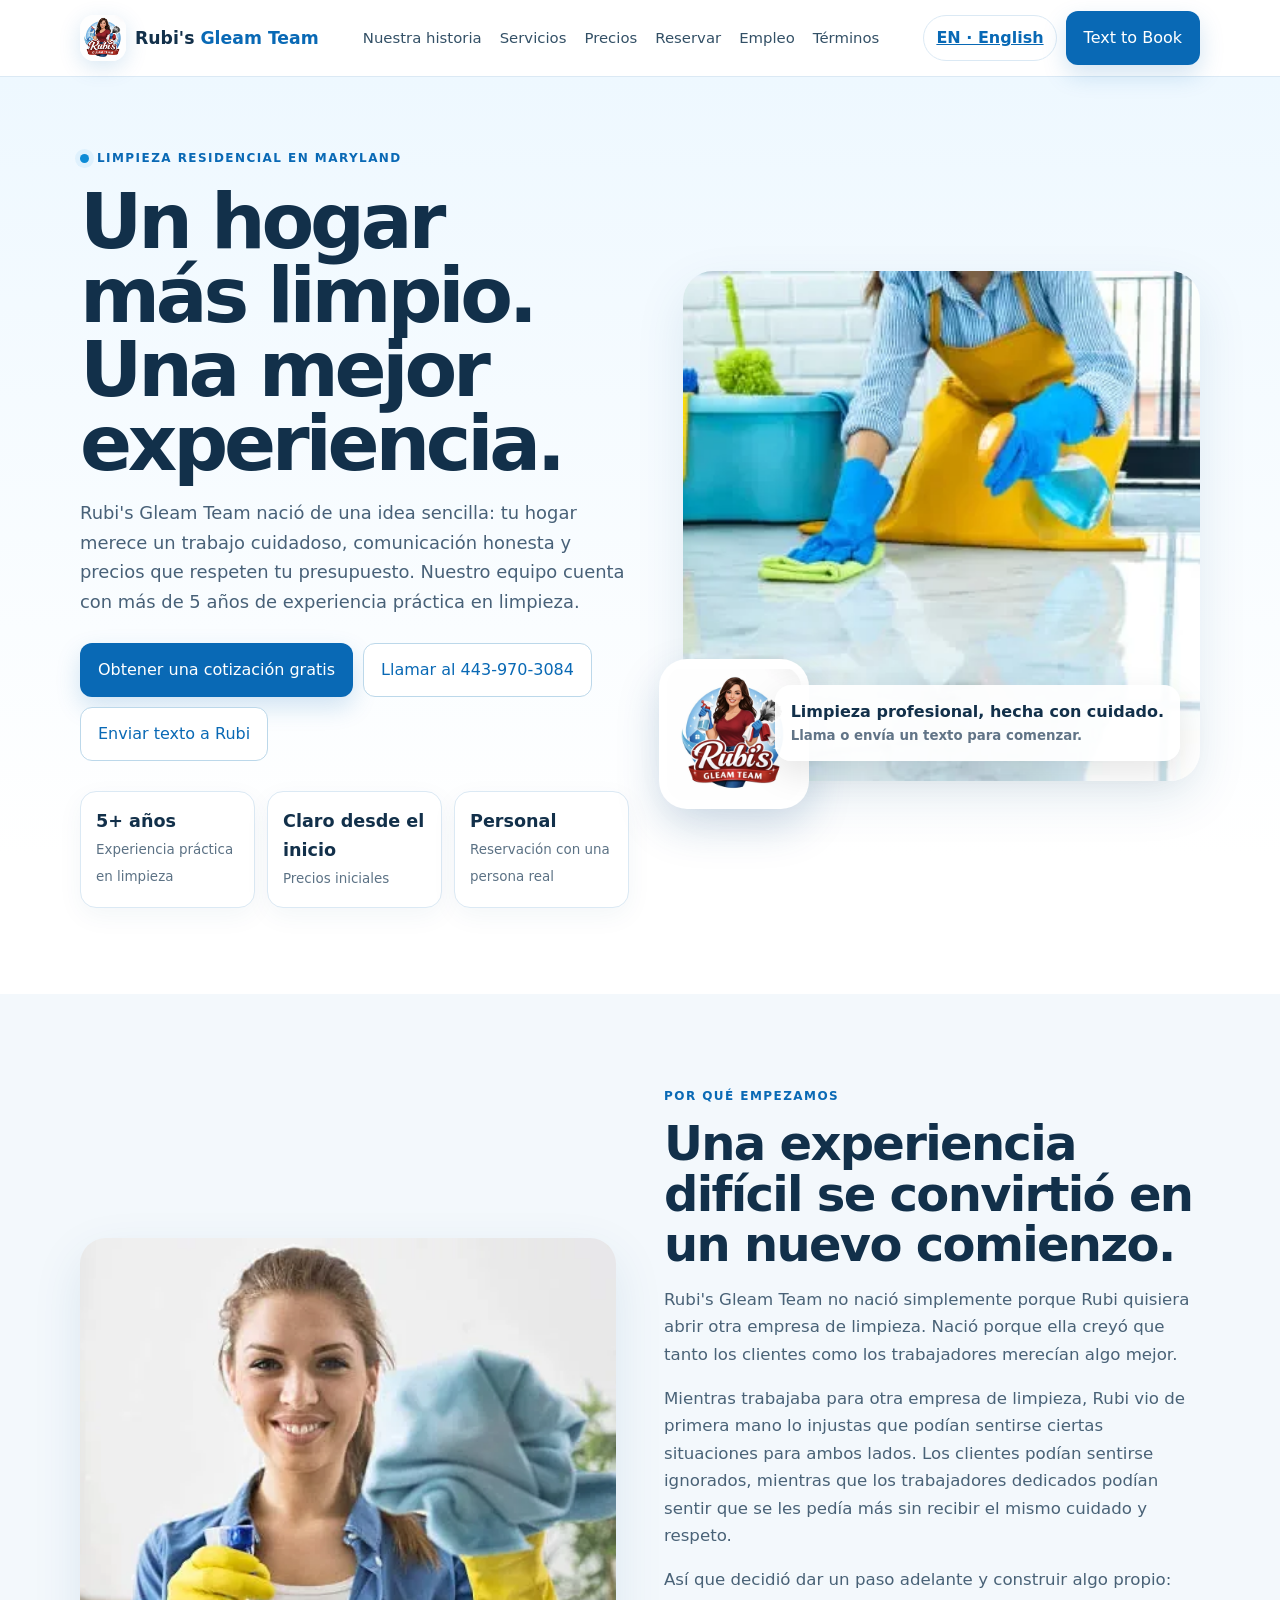
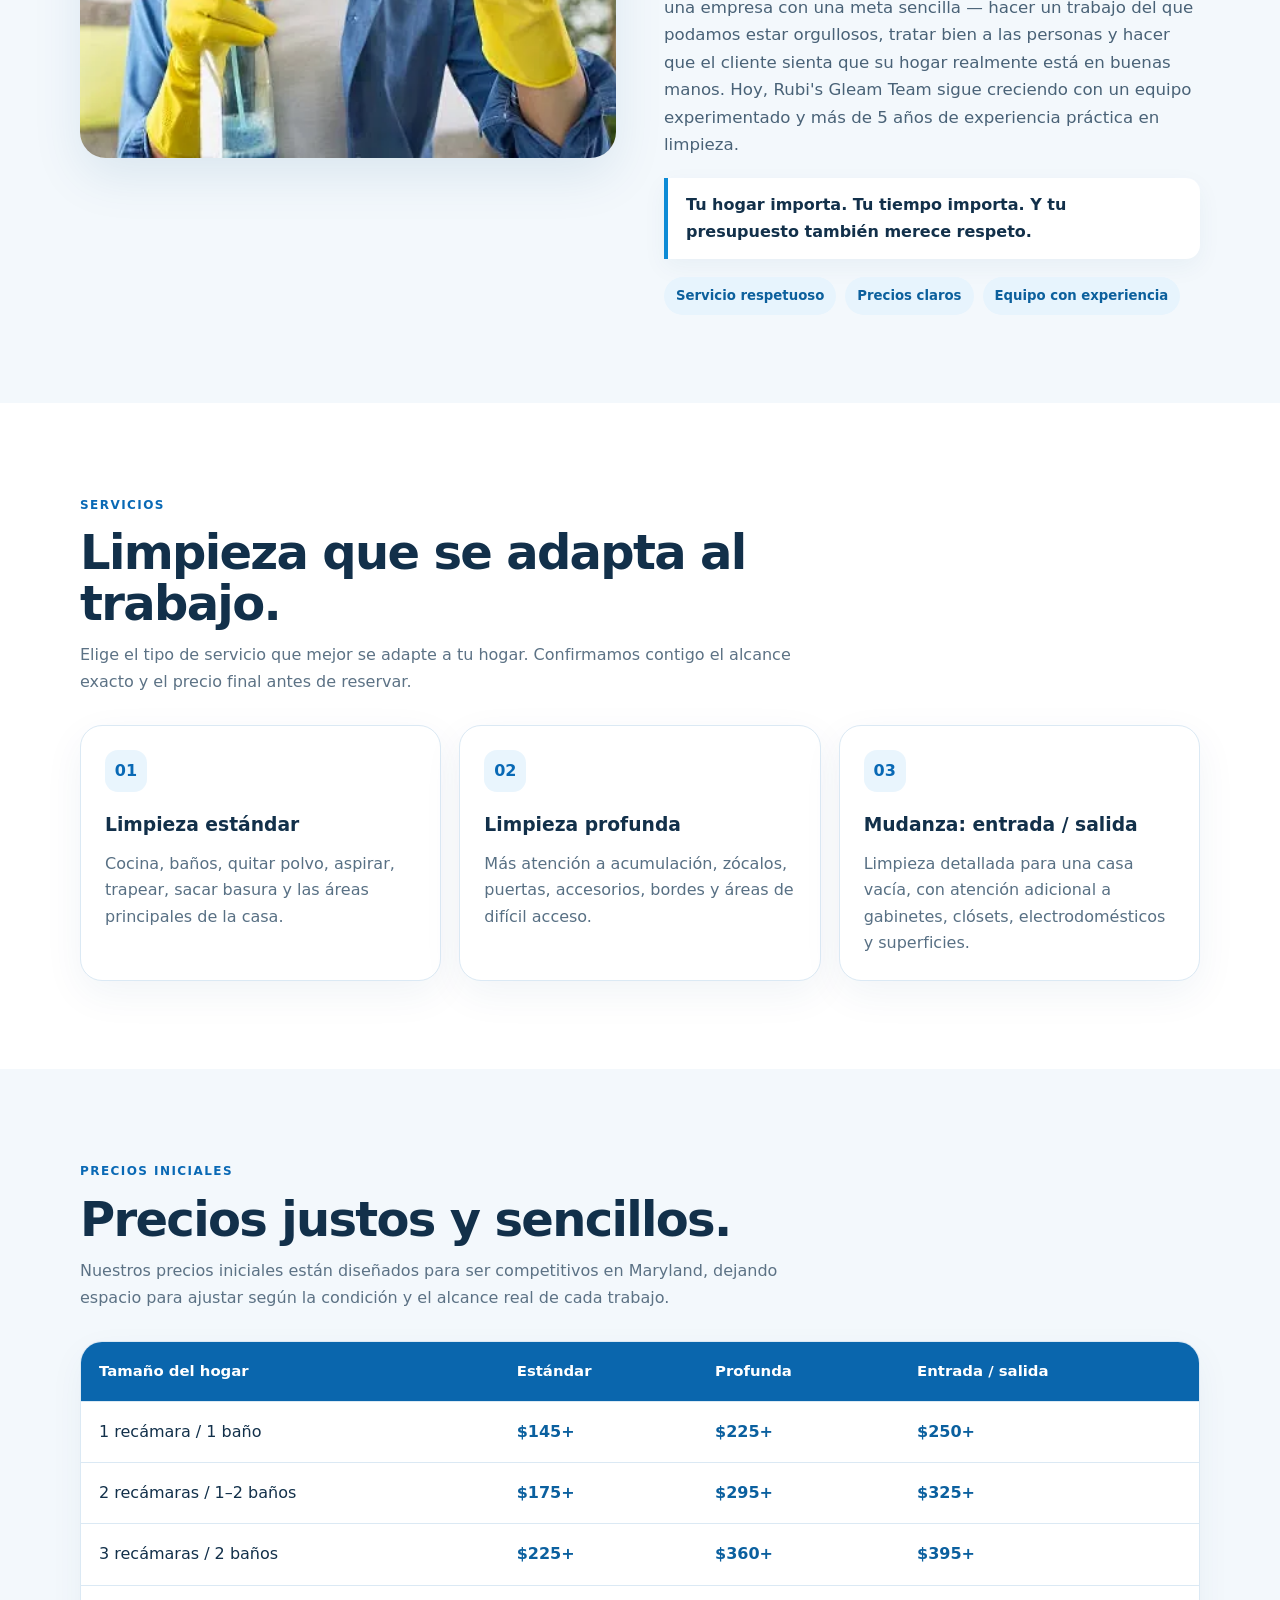
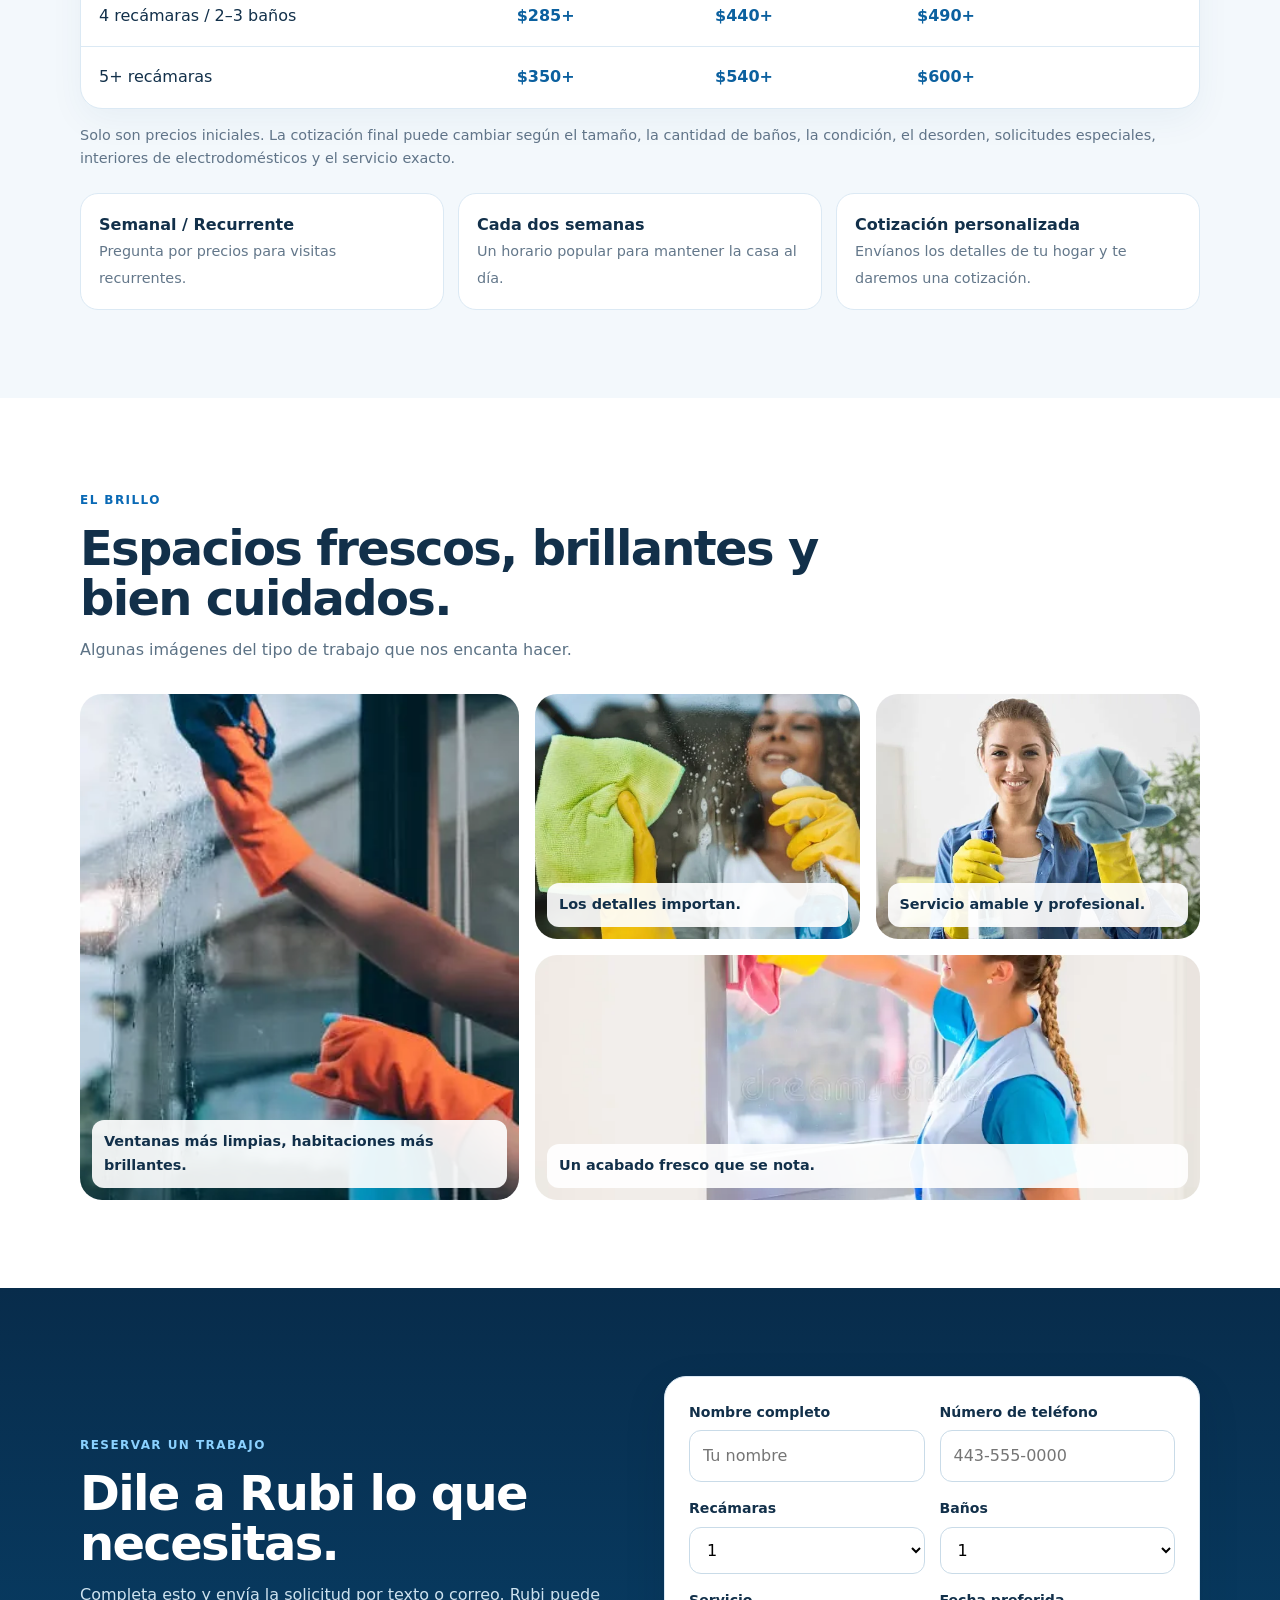
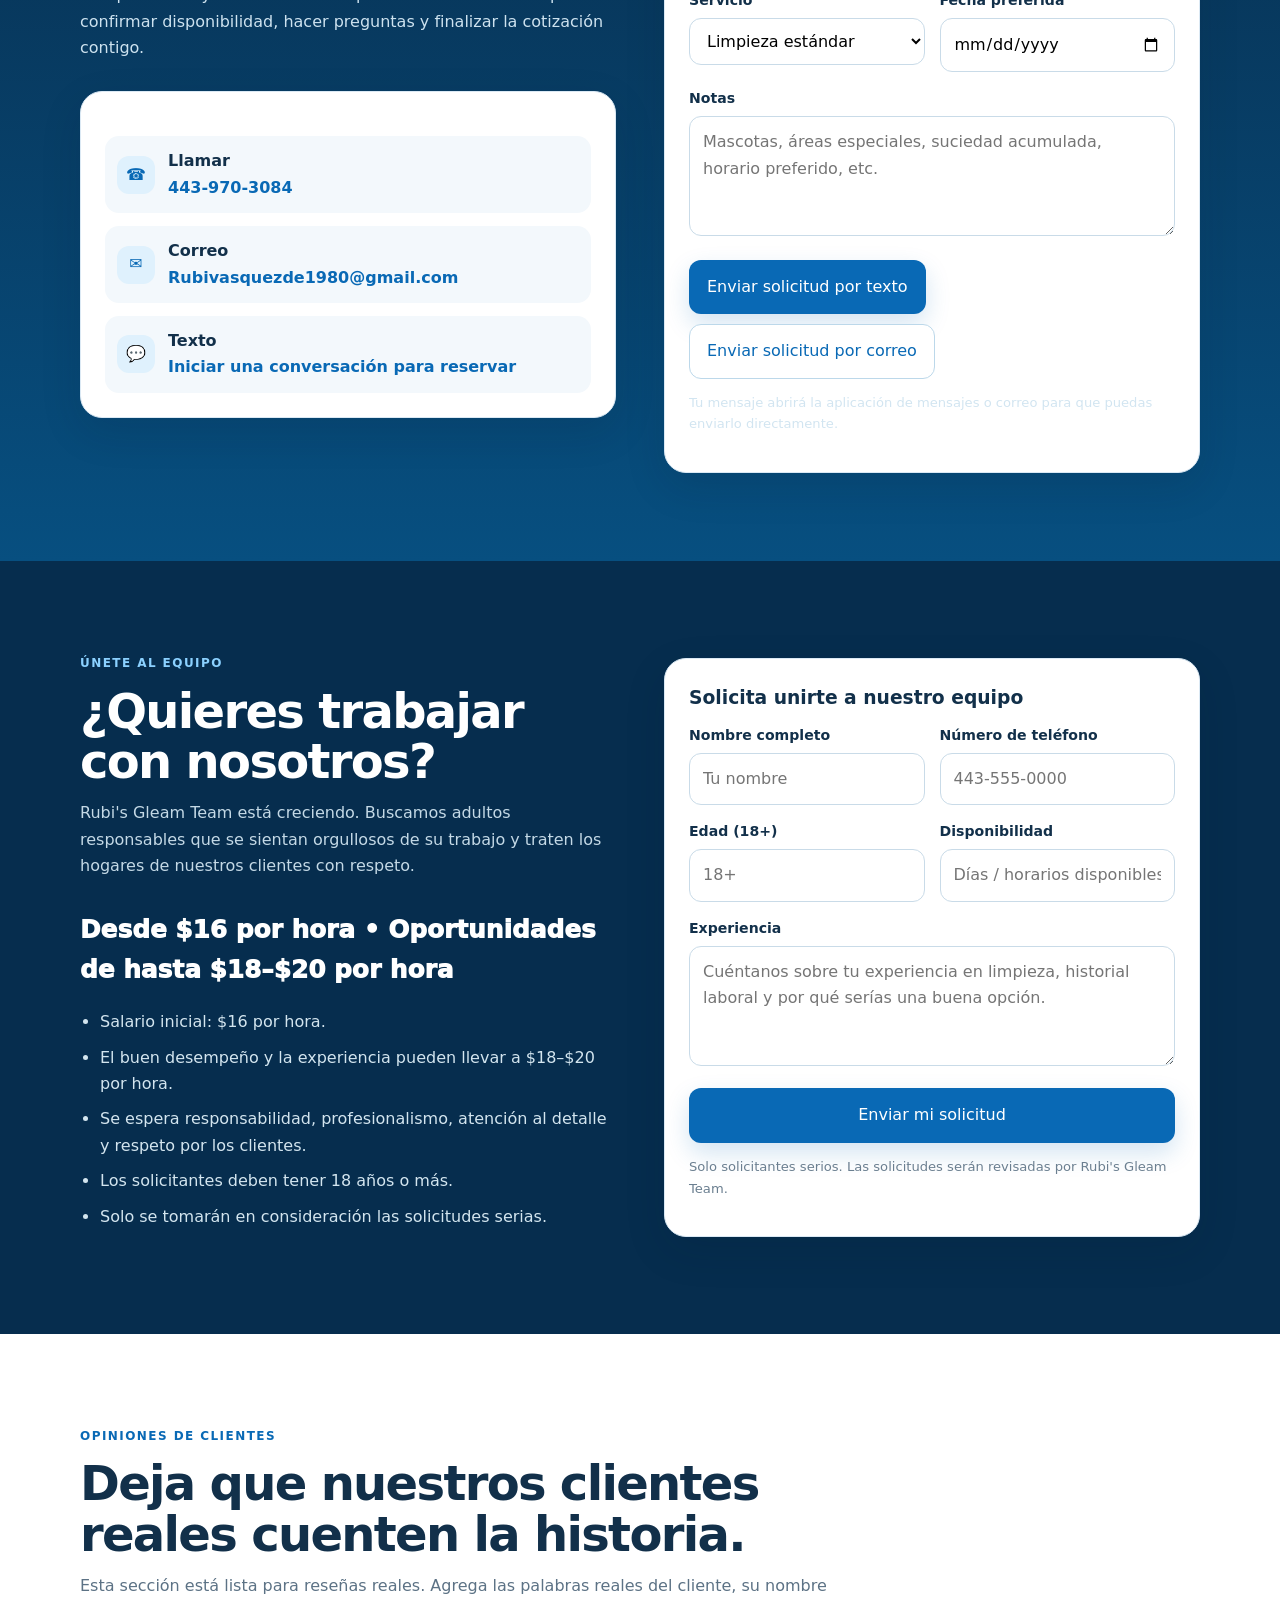
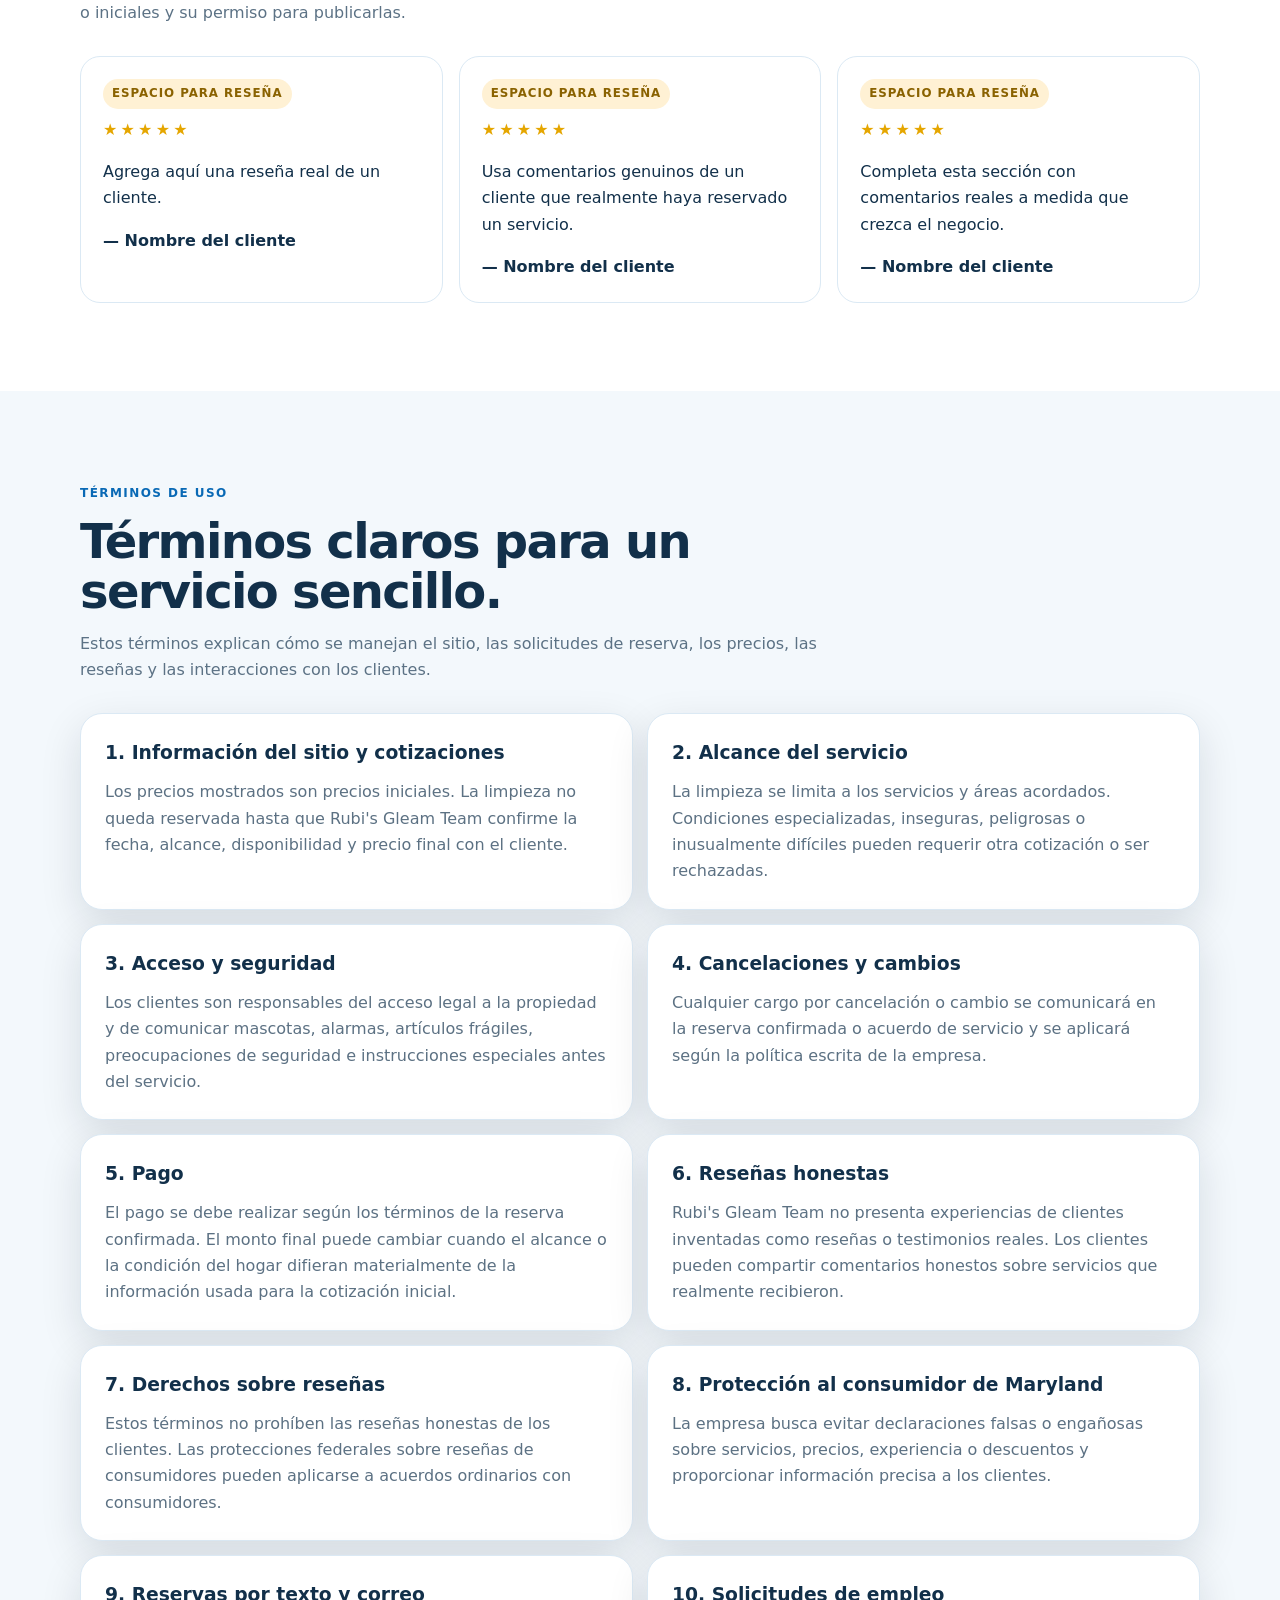
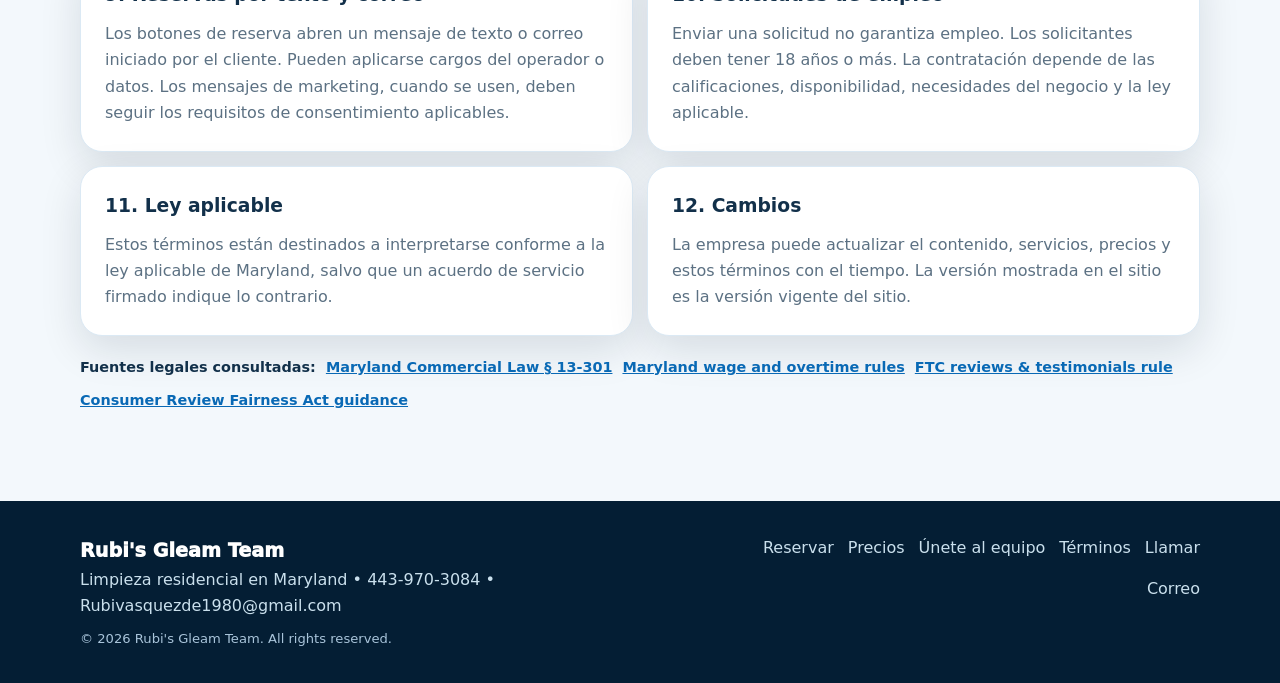
<file: es.html>
<!DOCTYPE html>

<!DOCTYPE html>

<html lang="es">
<head>
<meta charset="utf-8"/>
<meta content="width=device-width, initial-scale=1" name="viewport"/>
<meta content="Rubi's Gleam Team — professional residential cleaning in Maryland. Fair starting prices, experienced cleaners, and easy booking by text or email." name="description"/>
<title>Rubi's Gleam Team | Maryland Cleaning</title>
<style>

:root{--blue:#0969b5;--blue2:#0d8bd6;--ink:#12304a;--muted:#5c7285;--line:#dbe9f4;--soft:#f3f8fc;--white:#fff;--red:#a92b2b;--shadow:0 18px 50px rgba(9,74,125,.10)}
*{box-sizing:border-box} html{scroll-behavior:smooth} body{margin:0;font-family:Inter,ui-sans-serif,system-ui,-apple-system,Segoe UI,Roboto,Arial,sans-serif;color:var(--ink);background:#fff;line-height:1.65} img{max-width:100%;display:block} a{color:inherit} .container{width:min(1120px,92%);margin:auto}
.nav{position:sticky;top:0;z-index:20;background:rgba(255,255,255,.96);backdrop-filter:blur(10px);border-bottom:1px solid var(--line)} .nav-inner{min-height:76px;display:flex;align-items:center;gap:22px;justify-content:space-between} .brand{display:flex;align-items:center;gap:9px;font-weight:900;text-decoration:none;font-size:1.08rem;white-space:nowrap} .brand-logo{width:46px;height:46px;border-radius:14px;object-fit:cover;object-position:center;box-shadow:0 6px 22px rgba(9,105,181,.16)} .brand-text-accent{color:var(--blue)} .nav-links{display:flex;gap:18px;align-items:center;font-size:.93rem} .nav-links a{text-decoration:none;color:#335066} .nav-links a:hover{color:var(--blue)} .lang{border:1px solid var(--line);background:#fff;border-radius:999px;padding:9px 12px;font-weight:800;color:var(--blue);cursor:pointer} .mobile-book{display:none}
.btn{display:inline-flex;align-items:center;justify-content:center;gap:9px;border-radius:12px;padding:13px 17px;text-decoration:none;font-weight:800;border:1px solid transparent;cursor:pointer;font:inherit} .btn-primary{background:var(--blue);color:#fff;box-shadow:0 10px 24px rgba(9,105,181,.18)} .btn-primary:hover{background:#075a9a} .btn-secondary{background:#fff;color:var(--blue);border-color:#bcd8ea} .btn-secondary:hover{background:var(--soft)} .actions{display:flex;flex-wrap:wrap;gap:10px;margin:26px 0 0}
.hero{padding:68px 0 86px;background:linear-gradient(180deg,#eef8ff 0%,#fff 85%)} .hero-grid{display:grid;grid-template-columns:1.03fr .97fr;gap:54px;align-items:center} .eyebrow{display:inline-flex;align-items:center;gap:8px;color:var(--blue);font-weight:900;letter-spacing:.12em;text-transform:uppercase;font-size:.75rem} .dot{width:9px;height:9px;border-radius:50%;background:var(--blue2);box-shadow:0 0 0 5px #dff1fd} h1{font-size:clamp(3.1rem,6vw,5.5rem);line-height:.96;letter-spacing:-.055em;margin:14px 0 18px} h2{font-size:clamp(2rem,4vw,3rem);line-height:1.05;letter-spacing:-.035em;margin:10px 0 14px} h3{margin:0 0 10px} .hero-copy{font-size:1.12rem;color:#486178;max-width:630px} .hero-photo-wrap{position:relative} .hero-photo{height:510px;width:100%;object-fit:cover;object-position:42% center;border-radius:30px;box-shadow:var(--shadow)} .logo-float{position:absolute;left:-24px;bottom:-28px;width:150px;height:150px;object-fit:contain;border-radius:28px;background:#fff;padding:8px;box-shadow:0 18px 44px rgba(9,74,125,.18)} .hero-badge{position:absolute;right:20px;bottom:20px;background:rgba(255,255,255,.94);padding:14px 16px;border-radius:16px;box-shadow:0 12px 34px rgba(0,0,0,.10);font-weight:800} .hero-badge small{display:block;color:#617487;font-weight:600}
.meta-row{display:grid;grid-template-columns:repeat(3,1fr);gap:12px;margin-top:30px} .meta{background:#fff;border:1px solid var(--line);padding:15px;border-radius:16px;box-shadow:0 8px 26px rgba(10,70,125,.05)} .meta strong{display:block;font-size:1.1rem} .meta span{font-size:.84rem;color:var(--muted)}
section{padding:88px 0} .soft{background:var(--soft)} .section-head{max-width:760px;margin-bottom:30px} .section-head p{color:var(--muted);margin:0} .story-grid,.booking-grid,.career-grid{display:grid;grid-template-columns:1fr 1fr;gap:48px;align-items:center} .story-photo{width:100%;height:520px;object-fit:cover;object-position:center;border-radius:26px;box-shadow:var(--shadow)} .story-copy p{color:#496277;font-size:1.04rem} .story-quote{border-left:4px solid var(--blue2);padding:14px 18px;background:#fff;border-radius:0 14px 14px 0;font-weight:800;margin-top:20px;box-shadow:0 8px 24px rgba(10,70,125,.05)} .pill-row{display:flex;flex-wrap:wrap;gap:9px;margin-top:18px} .pill{padding:8px 12px;border-radius:999px;background:#e7f4fd;color:#0c609d;font-weight:800;font-size:.83rem}
.cards{display:grid;grid-template-columns:repeat(3,1fr);gap:18px} .card{padding:24px;border:1px solid var(--line);border-radius:22px;background:#fff;box-shadow:0 13px 40px rgba(10,70,125,.06)} .icon{width:42px;height:42px;border-radius:13px;background:#e9f5fd;color:var(--blue);display:grid;place-items:center;font-weight:900;margin-bottom:18px} .card p{color:#587084;margin:0}
.price-wrap{overflow-x:auto;border:1px solid var(--line);border-radius:22px;background:#fff;box-shadow:0 12px 35px rgba(10,70,125,.05)} table{width:100%;border-collapse:collapse;min-width:720px} th,td{padding:17px 18px;text-align:left;border-bottom:1px solid var(--line)} th{background:#0a66ad;color:#fff;font-size:.93rem} tr:last-child td{border-bottom:0} td strong{color:#0b609f} .price-note{margin:15px 0 0;color:#607488;font-size:.9rem} .pricing-chips{display:grid;grid-template-columns:repeat(3,1fr);gap:14px;margin-top:22px} .price-chip{padding:18px;border-radius:18px;border:1px solid var(--line);background:#fff} .price-chip b{display:block} .price-chip span{color:#63778a;font-size:.9rem}
.gallery-grid{display:grid;grid-template-columns:1.15fr .85fr .85fr;grid-template-rows:245px 245px;gap:16px} figure{margin:0;position:relative;overflow:hidden;border-radius:22px;background:#dfeef7} figure img{width:100%;height:100%;object-fit:cover} .gallery-main{grid-row:1 / span 2} .gallery-wide{grid-column:2 / span 2} figcaption{position:absolute;left:12px;right:12px;bottom:12px;background:rgba(255,255,255,.91);padding:10px 12px;border-radius:12px;font-weight:800;font-size:.9rem}
.booking{background:linear-gradient(180deg,#082c4b,#074f80);color:#fff} .booking .section-head p{color:#cde2ef} .contact-card,.form-card,.apply-card,.legal-card{background:#fff;color:var(--ink);border:1px solid var(--line);border-radius:22px;padding:24px;box-shadow:0 14px 42px rgba(2,26,45,.12)} .contact-lines{display:grid;gap:13px;margin-top:20px} .contact-line{display:flex;gap:13px;align-items:center;padding:12px;border-radius:14px;background:var(--soft)} .contact-line .mini{width:38px;height:38px;border-radius:12px;background:#dff1fd;color:var(--blue);display:grid;place-items:center;font-weight:900} .contact-line a{color:var(--blue);font-weight:850;text-decoration:none} .form-grid{display:grid;grid-template-columns:1fr 1fr;gap:15px} .full{grid-column:1 / -1} label{display:block;font-weight:800;font-size:.88rem;margin-bottom:6px} input,select,textarea{width:100%;border:1px solid #c9dbe8;border-radius:12px;padding:12px 13px;font:inherit;background:#fff} textarea{min-height:120px;resize:vertical} .form-actions{display:flex;gap:10px;flex-wrap:wrap;margin-top:15px} .tiny{font-size:.82rem;color:#688096} .booking .tiny{color:#d2e5f1}
.careers{background:#062d4e;color:#fff} .careers .section-head p{color:#c4d9e6} .pay{font-size:1.55rem;font-weight:950;color:#fff;margin:10px 0 18px} .career-points{padding-left:20px;color:#d3e5ef} .career-points li{margin:9px 0} .apply-card .tiny{color:#6b7f90} .apply-card{max-width:560px;justify-self:end}
.feedback-card{padding:22px;border:1px solid var(--line);border-radius:20px;background:#fff} .feedback-grid{display:grid;grid-template-columns:repeat(3,1fr);gap:16px} .stars{letter-spacing:.2em;color:#e5a600;margin:8px 0} .placeholder{display:inline-block;background:#fff1d4;color:#8a6200;border-radius:999px;padding:5px 9px;font-weight:850;font-size:.74rem;text-transform:uppercase;letter-spacing:.08em}
.legal-grid{display:grid;grid-template-columns:repeat(2,1fr);gap:14px} .legal-card p{margin:0;color:#5c7183} .legal-links{margin-top:20px;display:flex;flex-wrap:wrap;gap:10px;font-size:.9rem} .legal-links a{color:var(--blue);font-weight:800} footer{background:#041e34;color:#cae0ed;padding:34px 0} .footer-grid{display:flex;justify-content:space-between;gap:20px;align-items:flex-start} .footer-brand{font-size:1.2rem;font-weight:950;color:#fff} .footer-links{display:flex;flex-wrap:wrap;gap:14px;justify-content:flex-end} .footer-links a{text-decoration:none}
.lang-hidden{display:none!important}
@media (max-width:900px){.nav-links{display:none}.mobile-book{display:inline-flex;padding:10px 12px}.hero-grid,.story-grid,.booking-grid,.career-grid{grid-template-columns:1fr}.apply-card{justify-self:stretch;max-width:none}.cards,.feedback-grid,.pricing-chips,.legal-grid{grid-template-columns:1fr 1fr}.gallery-grid{grid-template-columns:1fr 1fr;grid-template-rows:250px 250px}.gallery-main{grid-row:1 / span 2}.gallery-wide{grid-column:2}.logo-float{left:18px}}
@media (max-width:640px){section{padding:68px 0}.hero{padding:52px 0 70px}.hero-photo{height:390px}.logo-float{width:106px;height:106px;left:14px;bottom:-18px}.hero-badge{left:88px;right:12px;bottom:14px}.meta-row,.cards,.feedback-grid,.pricing-chips,.legal-grid{grid-template-columns:1fr}.form-grid{grid-template-columns:1fr}.full{grid-column:auto}.gallery-grid{display:block}figure{height:245px;margin-bottom:14px}.footer-grid{flex-direction:column}.footer-links{justify-content:flex-start}.actions .btn,.form-actions .btn{width:100%}}

</style></head>
<body>
<nav aria-label="Main navigation" class="nav">
<div class="container nav-inner">
<a aria-label="Rubi's Gleam Team home" class="brand" href="#top"><img alt="Rubi's Gleam Team logo" class="brand-logo" src="[data-uri]"/><span>Rubi's <span class="brand-text-accent">Gleam Team</span></span></a>
<div class="nav-links">
<a data-en="Our Story" data-es="Nuestra historia" href="#story">Nuestra historia</a>
<a data-en="Services" data-es="Servicios" href="#services">Servicios</a>
<a data-en="Pricing" data-es="Precios" href="#pricing">Precios</a>
<a data-en="Book" data-es="Reservar" href="#booking">Reservar</a>
<a data-en="Careers" data-es="Empleo" href="#careers">Empleo</a>
<a data-en="Terms" data-es="Términos" href="#terms">Términos</a>
</div>
<div style="display:flex;gap:9px;align-items:center">
<a aria-label="Cambiar a inglés" class="lang" href="index.html">EN · English</a>
<a class="btn btn-primary mobile-book" href="sms:14439703084">Text to Book</a>
</div>
</div>
</nav>
<main id="top">
<section class="hero">
<div class="container hero-grid">
<div>
<span class="eyebrow"><span class="dot"></span><span data-en="Maryland Residential Cleaning" data-es="Limpieza residencial en Maryland">Limpieza residencial en Maryland</span></span>
<h1 data-en="A cleaner home. A better experience." data-es="Un hogar más limpio. Una mejor experiencia.">Un hogar más limpio. Una mejor experiencia.</h1>
<p class="hero-copy" data-en="Rubi's Gleam Team was built around a simple idea: your home deserves careful work, honest communication, and pricing that respects your budget. Our growing team brings 5+ years of hands-on cleaning experience to every job." data-es="Rubi's Gleam Team nació de una idea sencilla: tu hogar merece un trabajo cuidadoso, comunicación honesta y precios que respeten tu presupuesto. Nuestro equipo cuenta con más de 5 años de experiencia práctica en limpieza.">Rubi's Gleam Team nació de una idea sencilla: tu hogar merece un trabajo cuidadoso, comunicación honesta y precios que respeten tu presupuesto. Nuestro equipo cuenta con más de 5 años de experiencia práctica en limpieza.</p>
<div class="actions">
<a class="btn btn-primary" data-en="Get a Free Quote" data-es="Obtener una cotización gratis" href="#booking">Obtener una cotización gratis</a>
<a class="btn btn-secondary" data-en="Call 443-970-3084" data-es="Llamar al 443-970-3084" href="tel:+14439703084">Llamar al 443-970-3084</a>
<a class="btn btn-secondary" data-en="Text Rubi" data-es="Enviar texto a Rubi" href="sms:14439703084">Enviar texto a Rubi</a>
</div>
<div class="meta-row">
<div class="meta"><strong data-en="5+ years" data-es="5+ años">5+ años</strong><span data-en="Hands-on cleaning experience" data-es="Experiencia práctica en limpieza">Experiencia práctica en limpieza</span></div>
<div class="meta"><strong data-en="Upfront" data-es="Claro desde el inicio">Claro desde el inicio</strong><span data-en="Starting prices" data-es="Precios iniciales">Precios iniciales</span></div>
<div class="meta"><strong data-en="Personal" data-es="Personal">Personal</strong><span data-en="Real human booking" data-es="Reservación con una persona real">Reservación con una persona real</span></div>
</div>
</div>
<div class="hero-photo-wrap">
<img alt="Professional cleaner working on a bright floor" class="hero-photo" src="[data-uri]"/>
<img alt="Rubi's Gleam Team logo" class="logo-float" src="[data-uri]"/>
<div class="hero-badge"><span data-en="Professional cleaning, done with care." data-es="Limpieza profesional, hecha con cuidado.">Limpieza profesional, hecha con cuidado.</span><small data-en="Call or text to get started." data-es="Llama o envía un texto para comenzar.">Llama o envía un texto para comenzar.</small></div>
</div>
</div>
</section>
<section class="soft" id="story">
<div class="container story-grid">
<div><img alt="Smiling professional cleaner" class="story-photo" src="[data-uri]"/></div>
<div>
<span class="eyebrow" data-en="Why we started" data-es="Por qué empezamos">Por qué empezamos</span>
<h2 data-en="A hard experience became a new beginning." data-es="Una experiencia difícil se convirtió en un nuevo comienzo.">Una experiencia difícil se convirtió en un nuevo comienzo.</h2>
<div class="story-copy">
<p data-en="Rubi's Gleam Team didn't start because Rubi wanted to simply open another cleaning company. It started because she believed customers and cleaners deserved better." data-es="Rubi's Gleam Team no nació simplemente porque Rubi quisiera abrir otra empresa de limpieza. Nació porque ella creyó que tanto los clientes como los trabajadores merecían algo mejor.">Rubi's Gleam Team no nació simplemente porque Rubi quisiera abrir otra empresa de limpieza. Nació porque ella creyó que tanto los clientes como los trabajadores merecían algo mejor.</p>
<p data-en="While working for another cleaning company, Rubi saw firsthand how unfair situations could feel for both sides. Customers could feel overlooked, while hardworking cleaners could feel like they were being asked for more without being treated with the same care and respect." data-es="Mientras trabajaba para otra empresa de limpieza, Rubi vio de primera mano lo injustas que podían sentirse ciertas situaciones para ambos lados. Los clientes podían sentirse ignorados, mientras que los trabajadores dedicados podían sentir que se les pedía más sin recibir el mismo cuidado y respeto.">Mientras trabajaba para otra empresa de limpieza, Rubi vio de primera mano lo injustas que podían sentirse ciertas situaciones para ambos lados. Los clientes podían sentirse ignorados, mientras que los trabajadores dedicados podían sentir que se les pedía más sin recibir el mismo cuidado y respeto.</p>
<p data-en="So she walked away and started building something of her own: a company where the goal is simple — take pride in the work, treat people well, and make the customer feel like their home is actually being cared for. Today, Rubi's Gleam Team is growing with an experienced team and more than 5 years of hands-on cleaning experience." data-es="Así que decidió dar un paso adelante y construir algo propio: una empresa con una meta sencilla — hacer un trabajo del que podamos estar orgullosos, tratar bien a las personas y hacer que el cliente sienta que su hogar realmente está en buenas manos. Hoy, Rubi's Gleam Team sigue creciendo con un equipo experimentado y más de 5 años de experiencia práctica en limpieza.">Así que decidió dar un paso adelante y construir algo propio: una empresa con una meta sencilla — hacer un trabajo del que podamos estar orgullosos, tratar bien a las personas y hacer que el cliente sienta que su hogar realmente está en buenas manos. Hoy, Rubi's Gleam Team sigue creciendo con un equipo experimentado y más de 5 años de experiencia práctica en limpieza.</p>
</div>
<div class="story-quote" data-en="Your home matters. Your time matters. And your budget deserves respect, too." data-es="Tu hogar importa. Tu tiempo importa. Y tu presupuesto también merece respeto.">Tu hogar importa. Tu tiempo importa. Y tu presupuesto también merece respeto.</div>
<div class="pill-row"><span class="pill" data-en="Respectful service" data-es="Servicio respetuoso">Servicio respetuoso</span><span class="pill" data-en="Straightforward pricing" data-es="Precios claros">Precios claros</span><span class="pill" data-en="Experienced team" data-es="Equipo con experiencia">Equipo con experiencia</span></div>
</div>
</div>
</section>
<section id="services">
<div class="container">
<div class="section-head"><span class="eyebrow" data-en="Services" data-es="Servicios">Servicios</span><h2 data-en="Cleaning that fits the job." data-es="Limpieza que se adapta al trabajo.">Limpieza que se adapta al trabajo.</h2><p data-en="Choose the type of service that fits your home. We confirm the exact scope and final price with you before booking." data-es="Elige el tipo de servicio que mejor se adapte a tu hogar. Confirmamos contigo el alcance exacto y el precio final antes de reservar.">Elige el tipo de servicio que mejor se adapte a tu hogar. Confirmamos contigo el alcance exacto y el precio final antes de reservar.</p></div>
<div class="cards">
<article class="card"><div class="icon">01</div><h3 data-en="Standard Cleaning" data-es="Limpieza estándar">Limpieza estándar</h3><p data-en="Kitchen, bathrooms, dusting, vacuuming, mopping, trash, and the main living areas." data-es="Cocina, baños, quitar polvo, aspirar, trapear, sacar basura y las áreas principales de la casa.">Cocina, baños, quitar polvo, aspirar, trapear, sacar basura y las áreas principales de la casa.</p></article>
<article class="card"><div class="icon">02</div><h3 data-en="Deep Cleaning" data-es="Limpieza profunda">Limpieza profunda</h3><p data-en="More detailed attention to buildup, baseboards, doors, fixtures, edges, and harder-to-reach areas." data-es="Más atención a acumulación, zócalos, puertas, accesorios, bordes y áreas de difícil acceso.">Más atención a acumulación, zócalos, puertas, accesorios, bordes y áreas de difícil acceso.</p></article>
<article class="card"><div class="icon">03</div><h3 data-en="Move In / Move Out" data-es="Mudanza: entrada / salida">Mudanza: entrada / salida</h3><p data-en="Detailed cleaning for an empty home, with extra attention to cabinets, closets, appliances, and surfaces." data-es="Limpieza detallada para una casa vacía, con atención adicional a gabinetes, clósets, electrodomésticos y superficies.">Limpieza detallada para una casa vacía, con atención adicional a gabinetes, clósets, electrodomésticos y superficies.</p></article>
</div>
</div>
</section>
<section class="soft" id="pricing">
<div class="container">
<div class="section-head"><span class="eyebrow" data-en="Starting prices" data-es="Precios iniciales">Precios iniciales</span><h2 data-en="Fair, simple pricing." data-es="Precios justos y sencillos.">Precios justos y sencillos.</h2><p data-en="Our starting rates are designed to stay competitive for Maryland homes while leaving room for the actual condition and scope of each job." data-es="Nuestros precios iniciales están diseñados para ser competitivos en Maryland, dejando espacio para ajustar según la condición y el alcance real de cada trabajo.">Nuestros precios iniciales están diseñados para ser competitivos en Maryland, dejando espacio para ajustar según la condición y el alcance real de cada trabajo.</p></div>
<div class="price-wrap"><table><thead><tr><th data-en="Home size" data-es="Tamaño del hogar">Tamaño del hogar</th><th data-en="Standard" data-es="Estándar">Estándar</th><th data-en="Deep Clean" data-es="Profunda">Profunda</th><th data-en="Move In / Out" data-es="Entrada / salida">Entrada / salida</th></tr></thead><tbody>
<tr><td data-en="1 bed / 1 bath" data-es="1 recámara / 1 baño">1 recámara / 1 baño</td><td><strong>$145+</strong></td><td><strong>$225+</strong></td><td><strong>$250+</strong></td></tr>
<tr><td data-en="2 bed / 1–2 bath" data-es="2 recámaras / 1–2 baños">2 recámaras / 1–2 baños</td><td><strong>$175+</strong></td><td><strong>$295+</strong></td><td><strong>$325+</strong></td></tr>
<tr><td data-en="3 bed / 2 bath" data-es="3 recámaras / 2 baños">3 recámaras / 2 baños</td><td><strong>$225+</strong></td><td><strong>$360+</strong></td><td><strong>$395+</strong></td></tr>
<tr><td data-en="4 bed / 2–3 bath" data-es="4 recámaras / 2–3 baños">4 recámaras / 2–3 baños</td><td><strong>$285+</strong></td><td><strong>$440+</strong></td><td><strong>$490+</strong></td></tr>
<tr><td data-en="5+ bed" data-es="5+ recámaras">5+ recámaras</td><td><strong>$350+</strong></td><td><strong>$540+</strong></td><td><strong>$600+</strong></td></tr>
</tbody></table></div>
<p class="price-note" data-en="Starting prices only. The final quote can change based on home size, number of bathrooms, condition, clutter, specialty requests, appliance interiors, and the exact service requested." data-es="Solo son precios iniciales. La cotización final puede cambiar según el tamaño, la cantidad de baños, la condición, el desorden, solicitudes especiales, interiores de electrodomésticos y el servicio exacto.">Solo son precios iniciales. La cotización final puede cambiar según el tamaño, la cantidad de baños, la condición, el desorden, solicitudes especiales, interiores de electrodomésticos y el servicio exacto.</p>
<div class="pricing-chips"><div class="price-chip"><b data-en="Weekly / Recurring" data-es="Semanal / Recurrente">Semanal / Recurrente</b><span data-en="Ask about recurring-visit pricing." data-es="Pregunta por precios para visitas recurrentes.">Pregunta por precios para visitas recurrentes.</span></div><div class="price-chip"><b data-en="Bi-weekly" data-es="Cada dos semanas">Cada dos semanas</b><span data-en="A popular maintenance schedule for busy homes." data-es="Un horario popular para mantener la casa al día.">Un horario popular para mantener la casa al día.</span></div><div class="price-chip"><b data-en="Custom Quote" data-es="Cotización personalizada">Cotización personalizada</b><span data-en="Send your home details and we'll quote it directly." data-es="Envíanos los detalles de tu hogar y te daremos una cotización.">Envíanos los detalles de tu hogar y te daremos una cotización.</span></div></div>
</div>
</section>
<section>
<div class="container">
<div class="section-head"><span class="eyebrow" data-en="The Gleam" data-es="El brillo">El brillo</span><h2 data-en="Fresh, bright, cared-for spaces." data-es="Espacios frescos, brillantes y bien cuidados.">Espacios frescos, brillantes y bien cuidados.</h2><p data-en="A few snapshots of the kind of work we love doing." data-es="Algunas imágenes del tipo de trabajo que nos encanta hacer.">Algunas imágenes del tipo de trabajo que nos encanta hacer.</p></div>
<div class="gallery-grid">
<figure class="gallery-main"><img alt="Cleaner wiping a window" src="[data-uri]"/><figcaption data-en="Clearer windows, brighter rooms." data-es="Ventanas más limpias, habitaciones más brillantes.">Ventanas más limpias, habitaciones más brillantes.</figcaption></figure>
<figure><img alt="Cleaner wiping glass with a cloth and spray bottle" src="[data-uri]"/><figcaption data-en="The details matter." data-es="Los detalles importan.">Los detalles importan.</figcaption></figure>
<figure><img alt="Smiling professional cleaner holding cleaning supplies" src="[data-uri]"/><figcaption data-en="Friendly, professional service." data-es="Servicio amable y profesional.">Servicio amable y profesional.</figcaption></figure>
<figure class="gallery-wide"><img alt="Cleaner wiping a glass door" src="[data-uri]"/><figcaption data-en="A fresh finish you can see." data-es="Un acabado fresco que se nota.">Un acabado fresco que se nota.</figcaption></figure>
</div>
</div>
</section>
<section class="booking" id="booking">
<div class="container booking-grid">
<div><div class="section-head"><span class="eyebrow" data-en="Book a job" data-es="Reservar un trabajo" style="color:#8bd1ff">Reservar un trabajo</span><h2 data-en="Tell Rubi what you need." data-es="Dile a Rubi lo que necesitas.">Dile a Rubi lo que necesitas.</h2><p data-en="Fill this out and send the request by text or email. Rubi can confirm availability, ask follow-up questions, and finalize the quote with you." data-es="Completa esto y envía la solicitud por texto o correo. Rubi puede confirmar disponibilidad, hacer preguntas y finalizar la cotización contigo.">Completa esto y envía la solicitud por texto o correo. Rubi puede confirmar disponibilidad, hacer preguntas y finalizar la cotización contigo.</p></div>
<div class="contact-card"><div class="contact-lines">
<div class="contact-line"><div class="mini">☎</div><div><strong data-en="Call" data-es="Llamar">Llamar</strong><br/><a href="tel:+14439703084">443-970-3084</a></div></div>
<div class="contact-line"><div class="mini">✉</div><div><strong data-en="Email" data-es="Correo">Correo</strong><br/><a href="mailto:Rubivasquezde1980@gmail.com">Rubivasquezde1980@gmail.com</a></div></div>
<div class="contact-line"><div class="mini">💬</div><div><strong data-en="Text" data-es="Texto">Texto</strong><br/><a data-en="Start a booking conversation" data-es="Iniciar una conversación para reservar" href="sms:14439703084">Iniciar una conversación para reservar</a></div></div>
</div></div></div>
<div class="form-card">
<div class="form-grid">
<div><label data-en="Full name" data-es="Nombre completo" for="name">Nombre completo</label><input data-en-placeholder="Your name" data-es-placeholder="Tu nombre" id="name" placeholder="Tu nombre"/></div>
<div><label data-en="Phone number" data-es="Número de teléfono" for="phone">Número de teléfono</label><input data-en-placeholder="443-555-0000" data-es-placeholder="443-555-0000" id="phone" placeholder="443-555-0000"/></div>
<div><label data-en="Bedrooms" data-es="Recámaras" for="beds">Recámaras</label><select id="beds"><option value="1">1</option><option value="2">2</option><option value="3">3</option><option value="4">4</option><option value="5+">5+</option></select></div>
<div><label data-en="Bathrooms" data-es="Baños" for="baths">Baños</label><select id="baths"><option value="1">1</option><option value="2">2</option><option value="3+">3+</option></select></div>
<div><label data-en="Service" data-es="Servicio" for="service">Servicio</label><select id="service"><option data-en-option="Standard Cleaning" data-es-option="Limpieza estándar" value="Standard Cleaning">Limpieza estándar</option><option data-en-option="Deep Cleaning" data-es-option="Limpieza profunda" value="Deep Cleaning">Limpieza profunda</option><option data-en-option="Move In / Move Out" data-es-option="Entrada / salida" value="Move In / Move Out">Entrada / salida</option></select></div>
<div><label data-en="Preferred date" data-es="Fecha preferida" for="date">Fecha preferida</label><input id="date" type="date"/></div>
<div class="full"><label data-en="Notes" data-es="Notas" for="notes">Notas</label><textarea data-en-placeholder="Pets, special areas, heavy buildup, preferred time, etc." data-es-placeholder="Mascotas, áreas especiales, suciedad acumulada, horario preferido, etc." id="notes" placeholder="Mascotas, áreas especiales, suciedad acumulada, horario preferido, etc."></textarea></div>
</div>
<div class="form-actions"><button class="btn btn-primary" data-en="Text booking request" data-es="Enviar solicitud por texto" id="textBooking" type="button">Enviar solicitud por texto</button><button class="btn btn-secondary" data-en="Email booking request" data-es="Enviar solicitud por correo" id="emailBooking" type="button">Enviar solicitud por correo</button></div>
<p class="tiny" data-en="Your message will open in your phone's messaging app or your email app so you can send it directly." data-es="Tu mensaje abrirá la aplicación de mensajes o correo para que puedas enviarlo directamente.">Tu mensaje abrirá la aplicación de mensajes o correo para que puedas enviarlo directamente.</p>
</div>
</div>
</section>
<section class="careers" id="careers">
<div class="container career-grid">
<div><div class="section-head"><span class="eyebrow" data-en="Join the team" data-es="Únete al equipo" style="color:#8bd1ff">Únete al equipo</span><h2 data-en="Want to work with us?" data-es="¿Quieres trabajar con nosotros?">¿Quieres trabajar con nosotros?</h2><p data-en="Rubi's Gleam Team is growing. We're looking for dependable adults who take pride in their work and treat customers' homes with respect." data-es="Rubi's Gleam Team está creciendo. Buscamos adultos responsables que se sientan orgullosos de su trabajo y traten los hogares de nuestros clientes con respeto.">Rubi's Gleam Team está creciendo. Buscamos adultos responsables que se sientan orgullosos de su trabajo y traten los hogares de nuestros clientes con respeto.</p></div>
<div class="pay" data-en="Starting at $16/hour • Opportunities up to $18–$20/hour" data-es="Desde $16 por hora • Oportunidades de hasta $18–$20 por hora">Desde $16 por hora • Oportunidades de hasta $18–$20 por hora</div>
<ul class="career-points"><li data-en="Starting wage: $16/hour." data-es="Salario inicial: $16 por hora.">Salario inicial: $16 por hora.</li><li data-en="Strong performance and experience can lead to $18–$20/hour." data-es="El buen desempeño y la experiencia pueden llevar a $18–$20 por hora.">El buen desempeño y la experiencia pueden llevar a $18–$20 por hora.</li><li data-en="Reliability, professionalism, attention to detail, and respect for customers are expected." data-es="Se espera responsabilidad, profesionalismo, atención al detalle y respeto por los clientes.">Se espera responsabilidad, profesionalismo, atención al detalle y respeto por los clientes.</li><li data-en="Applicants must be 18 or older." data-es="Los solicitantes deben tener 18 años o más.">Los solicitantes deben tener 18 años o más.</li><li data-en="Only serious applications will be taken into consideration." data-es="Solo se tomarán en consideración las solicitudes serias.">Solo se tomarán en consideración las solicitudes serias.</li></ul></div>
<div class="apply-card"><h3 data-en="Apply to join our team" data-es="Solicita unirte a nuestro equipo">Solicita unirte a nuestro equipo</h3><div class="form-grid"><div><label data-en="Full name" data-es="Nombre completo" for="appName">Nombre completo</label><input data-en-placeholder="Your name" data-es-placeholder="Tu nombre" id="appName" placeholder="Tu nombre"/></div><div><label data-en="Phone number" data-es="Número de teléfono" for="appPhone">Número de teléfono</label><input data-en-placeholder="443-555-0000" data-es-placeholder="443-555-0000" id="appPhone" placeholder="443-555-0000"/></div><div><label data-en="Age (18+)" data-es="Edad (18+)" for="appAge">Edad (18+)</label><input id="appAge" max="100" min="18" placeholder="18+" type="number"/></div><div><label data-en="Availability" data-es="Disponibilidad" for="appAvailability">Disponibilidad</label><input data-en-placeholder="Days / times you're available" data-es-placeholder="Días / horarios disponibles" id="appAvailability" placeholder="Días / horarios disponibles"/></div><div class="full"><label data-en="Experience" data-es="Experiencia" for="appExperience">Experiencia</label><textarea data-en-placeholder="Tell us about your cleaning experience, work history, and why you'd be a good fit." data-es-placeholder="Cuéntanos sobre tu experiencia en limpieza, historial laboral y por qué serías una buena opción." id="appExperience" placeholder="Cuéntanos sobre tu experiencia en limpieza, historial laboral y por qué serías una buena opción."></textarea></div></div><button class="btn btn-primary" data-en="Email my application" data-es="Enviar mi solicitud" id="applyBtn" style="width:100%;margin-top:14px" type="button">Enviar mi solicitud</button><p class="tiny" data-en="Serious applicants only. Applications are reviewed by Rubi's Gleam Team." data-es="Solo solicitantes serios. Las solicitudes serán revisadas por Rubi's Gleam Team.">Solo solicitantes serios. Las solicitudes serán revisadas por Rubi's Gleam Team.</p></div>
</div>
</section>
<section>
<div class="container"><div class="section-head"><span class="eyebrow" data-en="Customer feedback" data-es="Opiniones de clientes">Opiniones de clientes</span><h2 data-en="Let the real customers tell the story." data-es="Deja que nuestros clientes reales cuenten la historia.">Deja que nuestros clientes reales cuenten la historia.</h2><p data-en="This section is ready for real reviews as they come in. Add a customer's actual words, name or initials, and permission to publish them." data-es="Esta sección está lista para reseñas reales. Agrega las palabras reales del cliente, su nombre o iniciales y su permiso para publicarlas.">Esta sección está lista para reseñas reales. Agrega las palabras reales del cliente, su nombre o iniciales y su permiso para publicarlas.</p></div><div class="feedback-grid">
<article class="feedback-card"><span class="placeholder" data-en="Review slot" data-es="Espacio para reseña">Espacio para reseña</span><div class="stars">★★★★★</div><p data-en="Add a real customer review here." data-es="Agrega aquí una reseña real de un cliente.">Agrega aquí una reseña real de un cliente.</p><strong data-en="— Customer name" data-es="— Nombre del cliente">— Nombre del cliente</strong></article>
<article class="feedback-card"><span class="placeholder" data-en="Review slot" data-es="Espacio para reseña">Espacio para reseña</span><div class="stars">★★★★★</div><p data-en="Use genuine feedback from a customer who actually booked a service." data-es="Usa comentarios genuinos de un cliente que realmente haya reservado un servicio.">Usa comentarios genuinos de un cliente que realmente haya reservado un servicio.</p><strong data-en="— Customer name" data-es="— Nombre del cliente">— Nombre del cliente</strong></article>
<article class="feedback-card"><span class="placeholder" data-en="Review slot" data-es="Espacio para reseña">Espacio para reseña</span><div class="stars">★★★★★</div><p data-en="Build this section with real feedback as the business grows." data-es="Completa esta sección con comentarios reales a medida que crezca el negocio.">Completa esta sección con comentarios reales a medida que crezca el negocio.</p><strong data-en="— Customer name" data-es="— Nombre del cliente">— Nombre del cliente</strong></article>
</div></div>
</section>
<section class="soft" id="terms">
<div class="container"><div class="section-head"><span class="eyebrow" data-en="Terms of Use" data-es="Términos de uso">Términos de uso</span><h2 data-en="Clear terms for a simple service." data-es="Términos claros para un servicio sencillo.">Términos claros para un servicio sencillo.</h2><p data-en="These website terms explain how the site, booking requests, prices, reviews, and customer interactions are handled." data-es="Estos términos explican cómo se manejan el sitio, las solicitudes de reserva, los precios, las reseñas y las interacciones con los clientes.">Estos términos explican cómo se manejan el sitio, las solicitudes de reserva, los precios, las reseñas y las interacciones con los clientes.</p></div>
<div class="legal-grid">
<article class="legal-card"><h3 data-en="1. Website information &amp; quotes" data-es="1. Información del sitio y cotizaciones">1. Información del sitio y cotizaciones</h3><p data-en="Prices shown on this site are starting prices. A cleaning is not booked until Rubi's Gleam Team confirms the date, scope, availability, and final price with the customer." data-es="Los precios mostrados son precios iniciales. La limpieza no queda reservada hasta que Rubi's Gleam Team confirme la fecha, alcance, disponibilidad y precio final con el cliente.">Los precios mostrados son precios iniciales. La limpieza no queda reservada hasta que Rubi's Gleam Team confirme la fecha, alcance, disponibilidad y precio final con el cliente.</p></article>
<article class="legal-card"><h3 data-en="2. Scope of service" data-es="2. Alcance del servicio">2. Alcance del servicio</h3><p data-en="Cleaning is limited to the services and areas agreed upon at booking. Specialized, unsafe, hazardous, or unusually difficult conditions may require a separate quote or may be declined." data-es="La limpieza se limita a los servicios y áreas acordados. Condiciones especializadas, inseguras, peligrosas o inusualmente difíciles pueden requerir otra cotización o ser rechazadas.">La limpieza se limita a los servicios y áreas acordados. Condiciones especializadas, inseguras, peligrosas o inusualmente difíciles pueden requerir otra cotización o ser rechazadas.</p></article>
<article class="legal-card"><h3 data-en="3. Customer access &amp; safety" data-es="3. Acceso y seguridad">3. Acceso y seguridad</h3><p data-en="Customers are responsible for lawful access to the property and for communicating pets, alarms, fragile items, safety concerns, and special instructions before service." data-es="Los clientes son responsables del acceso legal a la propiedad y de comunicar mascotas, alarmas, artículos frágiles, preocupaciones de seguridad e instrucciones especiales antes del servicio.">Los clientes son responsables del acceso legal a la propiedad y de comunicar mascotas, alarmas, artículos frágiles, preocupaciones de seguridad e instrucciones especiales antes del servicio.</p></article>
<article class="legal-card"><h3 data-en="4. Cancellations &amp; rescheduling" data-es="4. Cancelaciones y cambios">4. Cancelaciones y cambios</h3><p data-en="Any cancellation or rescheduling fee will be communicated in the confirmed booking or service agreement and applied according to the company's written policy." data-es="Cualquier cargo por cancelación o cambio se comunicará en la reserva confirmada o acuerdo de servicio y se aplicará según la política escrita de la empresa.">Cualquier cargo por cancelación o cambio se comunicará en la reserva confirmada o acuerdo de servicio y se aplicará según la política escrita de la empresa.</p></article>
<article class="legal-card"><h3 data-en="5. Payment" data-es="5. Pago">5. Pago</h3><p data-en="Payment is due according to the confirmed booking terms. The final amount may change when the requested scope or property condition differs materially from the information used for the starting quote." data-es="El pago se debe realizar según los términos de la reserva confirmada. El monto final puede cambiar cuando el alcance o la condición del hogar difieran materialmente de la información usada para la cotización inicial.">El pago se debe realizar según los términos de la reserva confirmada. El monto final puede cambiar cuando el alcance o la condición del hogar difieran materialmente de la información usada para la cotización inicial.</p></article>
<article class="legal-card"><h3 data-en="6. Honest reviews" data-es="6. Reseñas honestas">6. Reseñas honestas</h3><p data-en="Rubi's Gleam Team does not present invented customer experiences as genuine reviews or testimonials. Customers may share honest feedback about services they actually experienced." data-es="Rubi's Gleam Team no presenta experiencias de clientes inventadas como reseñas o testimonios reales. Los clientes pueden compartir comentarios honestos sobre servicios que realmente recibieron.">Rubi's Gleam Team no presenta experiencias de clientes inventadas como reseñas o testimonios reales. Los clientes pueden compartir comentarios honestos sobre servicios que realmente recibieron.</p></article>
<article class="legal-card"><h3 data-en="7. Consumer review rights" data-es="7. Derechos sobre reseñas">7. Derechos sobre reseñas</h3><p data-en="These terms do not prohibit honest customer reviews. Federal consumer-review protections may apply to ordinary consumer agreements." data-es="Estos términos no prohíben las reseñas honestas de los clientes. Las protecciones federales sobre reseñas de consumidores pueden aplicarse a acuerdos ordinarios con consumidores.">Estos términos no prohíben las reseñas honestas de los clientes. Las protecciones federales sobre reseñas de consumidores pueden aplicarse a acuerdos ordinarios con consumidores.</p></article>
<article class="legal-card"><h3 data-en="8. Maryland consumer protection" data-es="8. Protección al consumidor de Maryland">8. Protección al consumidor de Maryland</h3><p data-en="The company aims to avoid false or misleading representations about services, pricing, experience, or discounts and to provide accurate information to customers." data-es="La empresa busca evitar declaraciones falsas o engañosas sobre servicios, precios, experiencia o descuentos y proporcionar información precisa a los clientes.">La empresa busca evitar declaraciones falsas o engañosas sobre servicios, precios, experiencia o descuentos y proporcionar información precisa a los clientes.</p></article>
<article class="legal-card"><h3 data-en="9. Text and email booking" data-es="9. Reservas por texto y correo">9. Reservas por texto y correo</h3><p data-en="Booking buttons open a customer-initiated text or email. Carrier or data charges may apply. Marketing messages, when used, should follow applicable consent requirements." data-es="Los botones de reserva abren un mensaje de texto o correo iniciado por el cliente. Pueden aplicarse cargos del operador o datos. Los mensajes de marketing, cuando se usen, deben seguir los requisitos de consentimiento aplicables.">Los botones de reserva abren un mensaje de texto o correo iniciado por el cliente. Pueden aplicarse cargos del operador o datos. Los mensajes de marketing, cuando se usen, deben seguir los requisitos de consentimiento aplicables.</p></article>
<article class="legal-card"><h3 data-en="10. Employment applications" data-es="10. Solicitudes de empleo">10. Solicitudes de empleo</h3><p data-en="Submitting an application does not guarantee employment. Applicants must be 18 or older. Hiring depends on qualifications, availability, business needs, and applicable law." data-es="Enviar una solicitud no garantiza empleo. Los solicitantes deben tener 18 años o más. La contratación depende de las calificaciones, disponibilidad, necesidades del negocio y la ley aplicable.">Enviar una solicitud no garantiza empleo. Los solicitantes deben tener 18 años o más. La contratación depende de las calificaciones, disponibilidad, necesidades del negocio y la ley aplicable.</p></article>
<article class="legal-card"><h3 data-en="11. Governing law" data-es="11. Ley aplicable">11. Ley aplicable</h3><p data-en="These website terms are intended to be interpreted under applicable Maryland law unless a separate signed service agreement states otherwise." data-es="Estos términos están destinados a interpretarse conforme a la ley aplicable de Maryland, salvo que un acuerdo de servicio firmado indique lo contrario.">Estos términos están destinados a interpretarse conforme a la ley aplicable de Maryland, salvo que un acuerdo de servicio firmado indique lo contrario.</p></article>
<article class="legal-card"><h3 data-en="12. Changes" data-es="12. Cambios">12. Cambios</h3><p data-en="The company may update website content, services, pricing, and these terms from time to time. The version displayed on the site is the current website version." data-es="La empresa puede actualizar el contenido, servicios, precios y estos términos con el tiempo. La versión mostrada en el sitio es la versión vigente del sitio.">La empresa puede actualizar el contenido, servicios, precios y estos términos con el tiempo. La versión mostrada en el sitio es la versión vigente del sitio.</p></article>
</div>
<div class="legal-links"><strong data-en="Referenced legal sources:" data-es="Fuentes legales consultadas:">Fuentes legales consultadas:</strong><a href="https://mgaleg.maryland.gov/mgawebsite/Laws/StatuteText?article=gcl&amp;section=13-301" rel="noopener noreferrer" target="_blank">Maryland Commercial Law § 13-301</a><a href="https://www.labor.maryland.gov/labor/wages/wagehrfacts.shtml" rel="noopener noreferrer" target="_blank">Maryland wage and overtime rules</a><a href="https://www.ftc.gov/business-guidance/resources/consumer-reviews-testimonials-rule-questions-answers" rel="noopener noreferrer" target="_blank">FTC reviews &amp; testimonials rule</a><a href="https://www.ftc.gov/business-guidance/resources/consumer-review-fairness-act-what-businesses-need-know" rel="noopener noreferrer" target="_blank">Consumer Review Fairness Act guidance</a></div>
</div>
</section>
</main>
<footer><div class="container footer-grid"><div><div class="footer-brand">Rubi's Gleam Team</div><div data-en="Maryland residential cleaning • 443-970-3084 • Rubivasquezde1980@gmail.com" data-es="Limpieza residencial en Maryland • 443-970-3084 • Rubivasquezde1980@gmail.com">Limpieza residencial en Maryland • 443-970-3084 • Rubivasquezde1980@gmail.com</div><div class="tiny" style="margin-top:8px;color:#a9c4da">© <span id="year"></span> Rubi's Gleam Team. All rights reserved.</div></div><div class="footer-links"><a data-en="Book" data-es="Reservar" href="#booking">Reservar</a><a data-en="Pricing" data-es="Precios" href="#pricing">Precios</a><a data-en="Join the team" data-es="Únete al equipo" href="#careers">Únete al equipo</a><a data-en="Terms" data-es="Términos" href="#terms">Términos</a><a data-en="Call" data-es="Llamar" href="tel:+14439703084">Llamar</a><a data-en="Email" data-es="Correo" href="mailto:Rubivasquezde1980@gmail.com">Correo</a></div></div></footer>
<script>(() => {
  const MOM_PHONE = '14439703084';
  const MOM_EMAIL = 'Rubivasquezde1980@gmail.com';
  const currentLang = document.documentElement.lang === 'es' ? 'es' : 'en';

  const v = (id) => {
    const el = document.getElementById(id);
    return el ? el.value.trim() : '';
  };

  const bookingBody = () => {
    const labels = currentLang === 'es'
      ? { req:'Hola Rubi, me gustaría solicitar una cotización de limpieza.', name:'Nombre', phone:'Teléfono', home:'Casa', service:'Servicio', date:'Fecha preferida', notes:'Notas' }
      : { req:'Hi Rubi, I’d like to request a cleaning quote.', name:'Name', phone:'Phone', home:'Home', service:'Service', date:'Preferred date', notes:'Notes' };
    const service = document.getElementById('service');
    return `${labels.req}\n\n${labels.name}: ${v('name') || '-'}\n${labels.phone}: ${v('phone') || '-'}\n${labels.home}: ${v('beds')} bedroom(s), ${v('baths')} bathroom(s)\n${labels.service}: ${service ? service.value : '-'}\n${labels.date}: ${v('date') || '-'}\n${labels.notes}: ${v('notes') || '-'}`;
  };

  const textBooking = document.getElementById('textBooking');
  if (textBooking) textBooking.addEventListener('click', () => {
    window.location.href = 'sms:' + MOM_PHONE + '&body=' + encodeURIComponent(bookingBody());
  });

  const emailBooking = document.getElementById('emailBooking');
  if (emailBooking) emailBooking.addEventListener('click', () => {
    const subject = currentLang === 'es' ? 'Solicitud de cotización de limpieza' : 'Cleaning Quote Request';
    window.location.href = 'mailto:' + MOM_EMAIL + '?subject=' + encodeURIComponent(subject) + '&body=' + encodeURIComponent(bookingBody());
  });

  const applyBtn = document.getElementById('applyBtn');
  if (applyBtn) applyBtn.addEventListener('click', () => {
    const age = Number(v('appAge'));
    if (!age || age < 18) {
      alert(currentLang === 'es' ? 'Los solicitantes deben tener 18 años o más.' : 'Applicants must be 18 or older.');
      return;
    }
    const name=v('appName'), phone=v('appPhone'), availability=v('appAvailability'), experience=v('appExperience');
    const subject=currentLang==='es' ? `Solicitud de empleo - ${name||'Solicitante'}` : `Rubi's Gleam Team Job Application - ${name||'Applicant'}`;
    const intro=currentLang==='es' ? "Hola Rubi, estoy solicitando unirme a Rubi's Gleam Team." : "Hi Rubi, I am applying to join Rubi's Gleam Team.";
    const body=`${intro}\n\nName / Nombre: ${name||'-'}\nPhone / Teléfono: ${phone||'-'}\nAge / Edad: ${age}\nAvailability / Disponibilidad: ${availability||'-'}\nExperience / Experiencia: ${experience||'-'}`;
    window.location.href='mailto:'+MOM_EMAIL+'?subject='+encodeURIComponent(subject)+'&body='+encodeURIComponent(body);
  });

  const year = document.getElementById('year');
  if (year) year.textContent = new Date().getFullYear();
})();</script></body></html>
</file>
